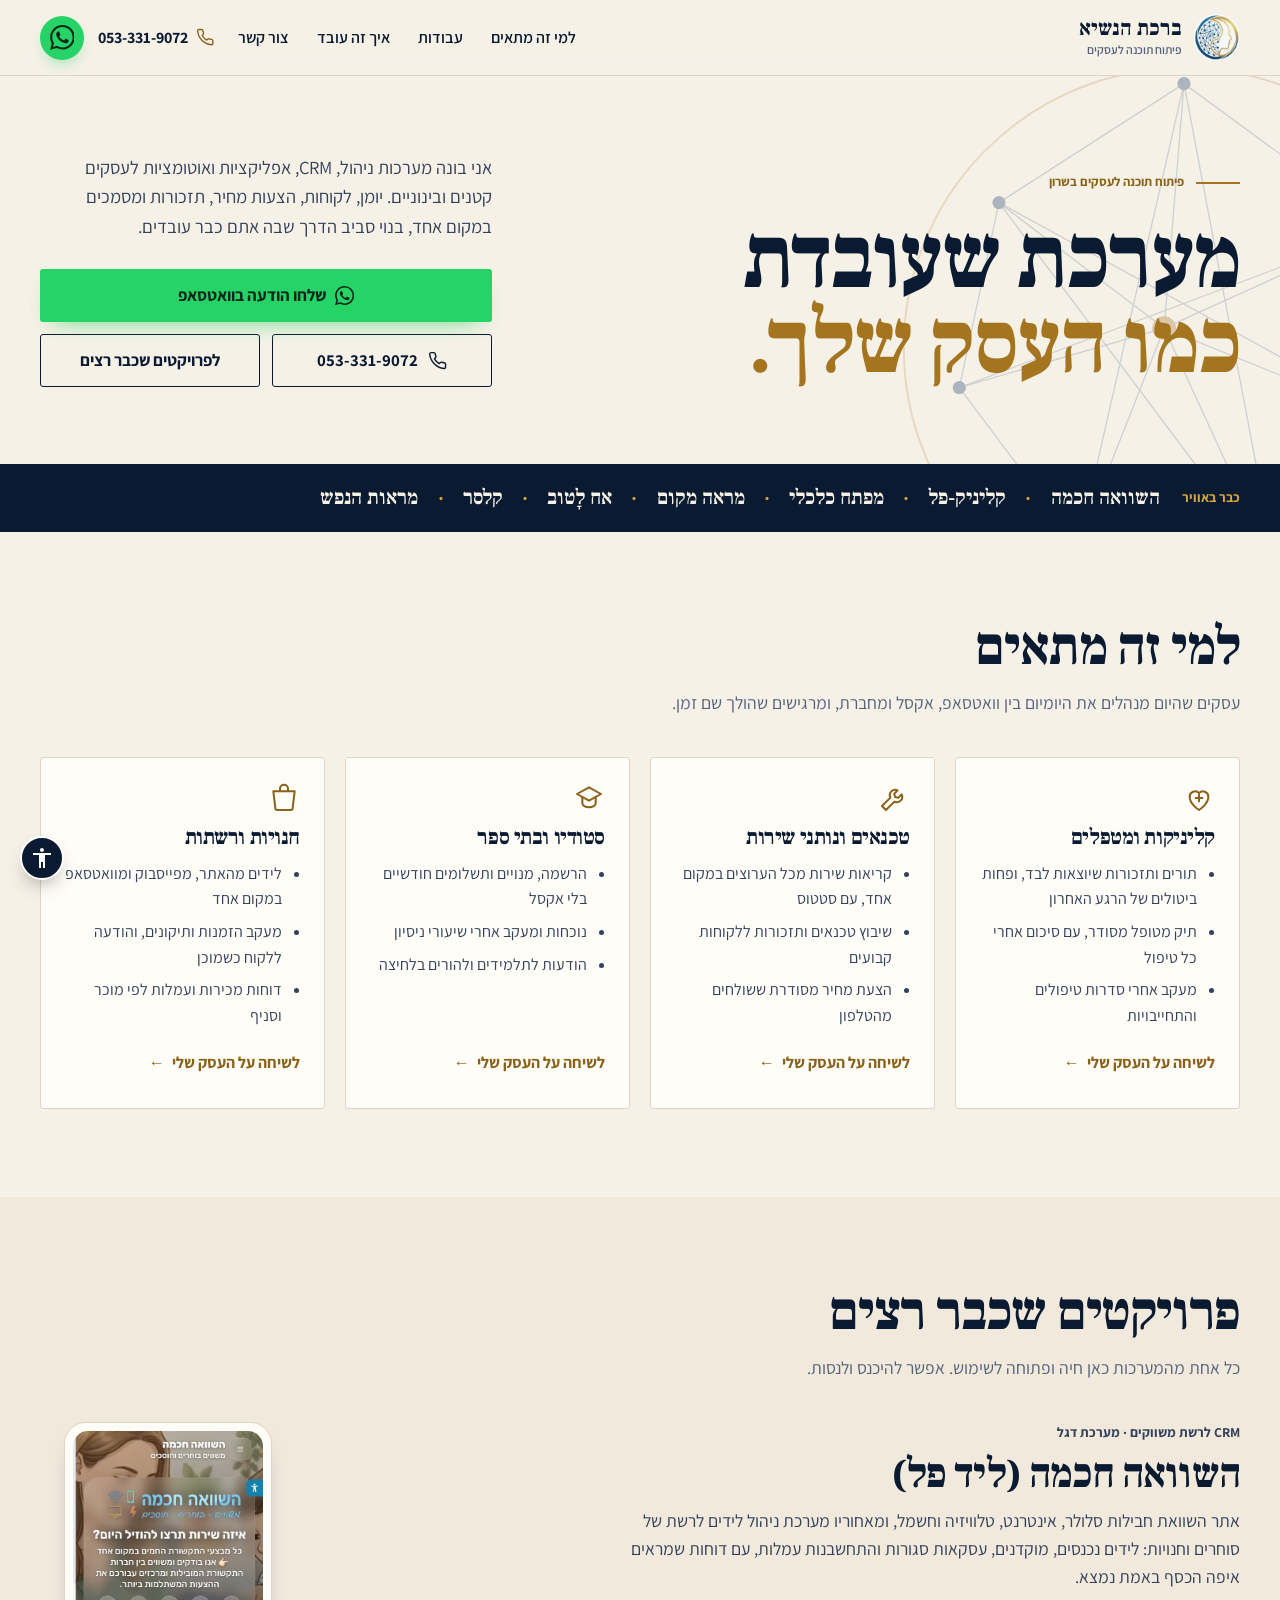
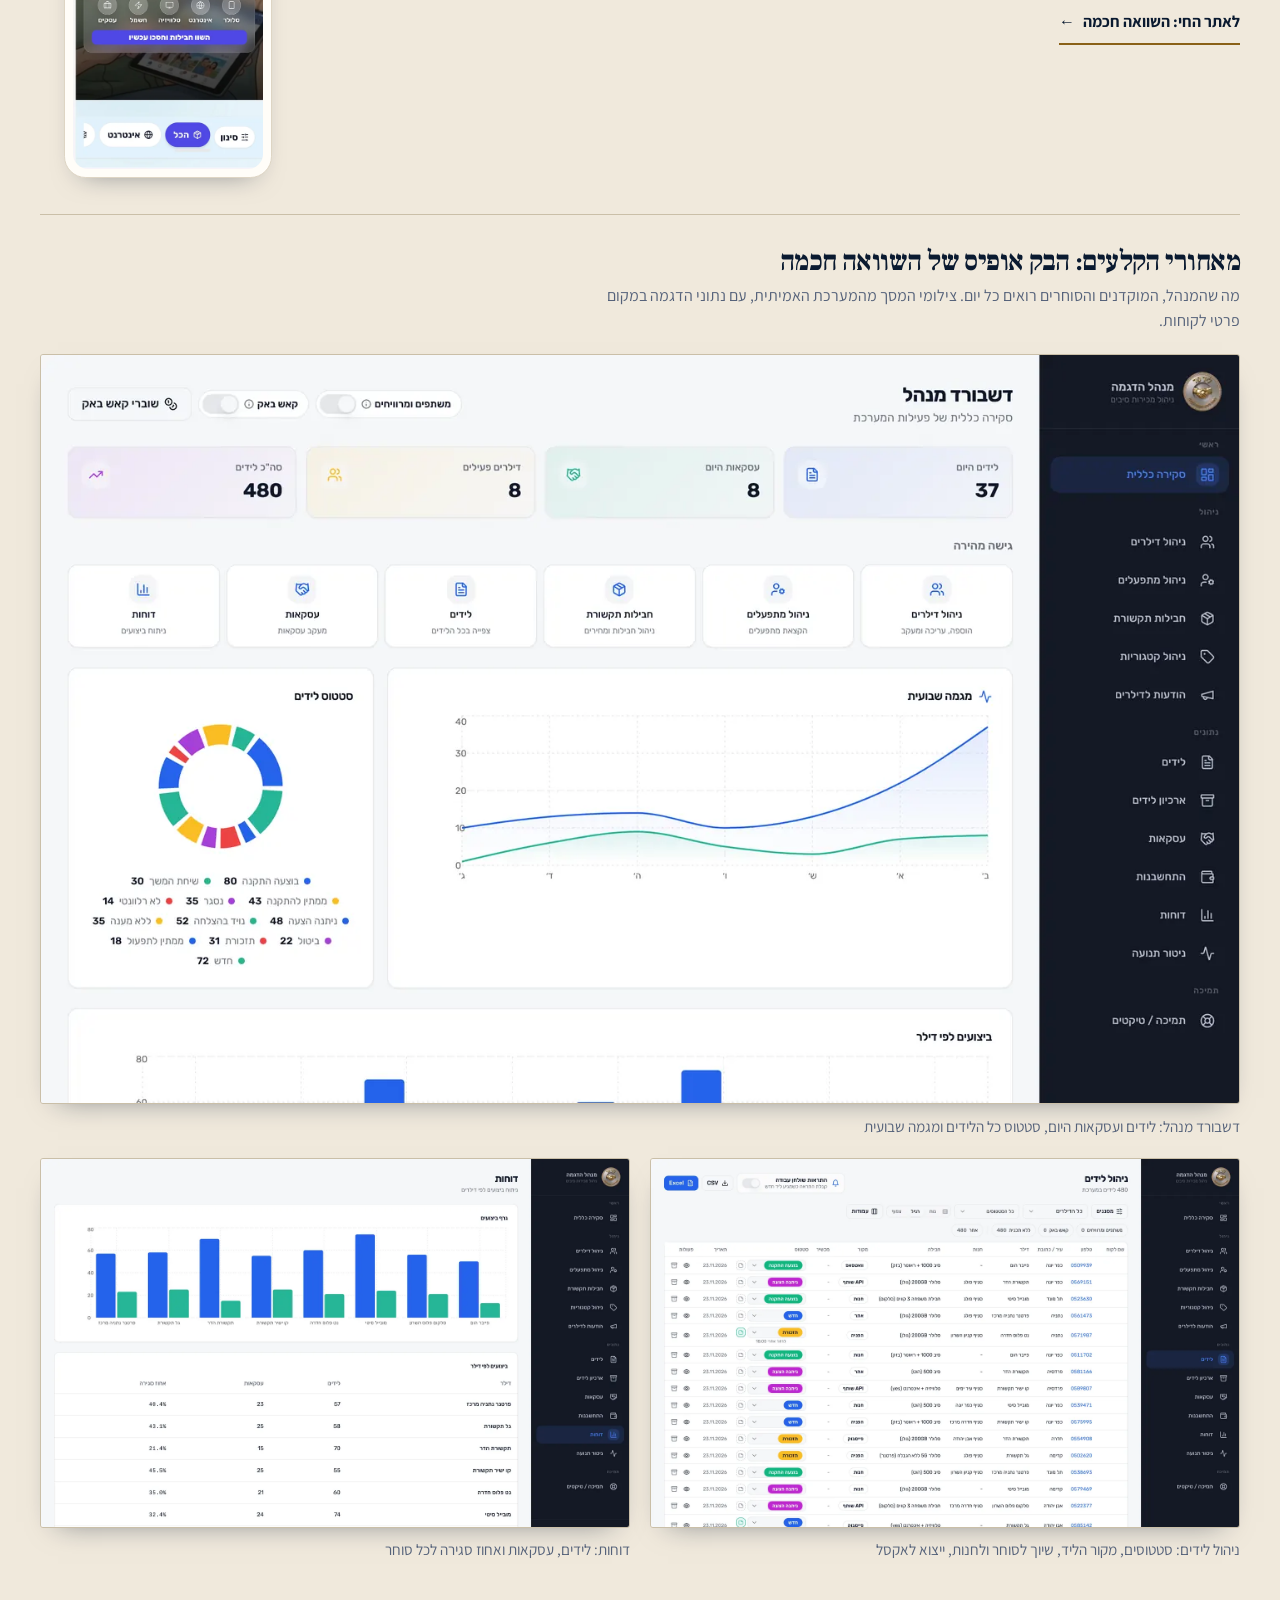
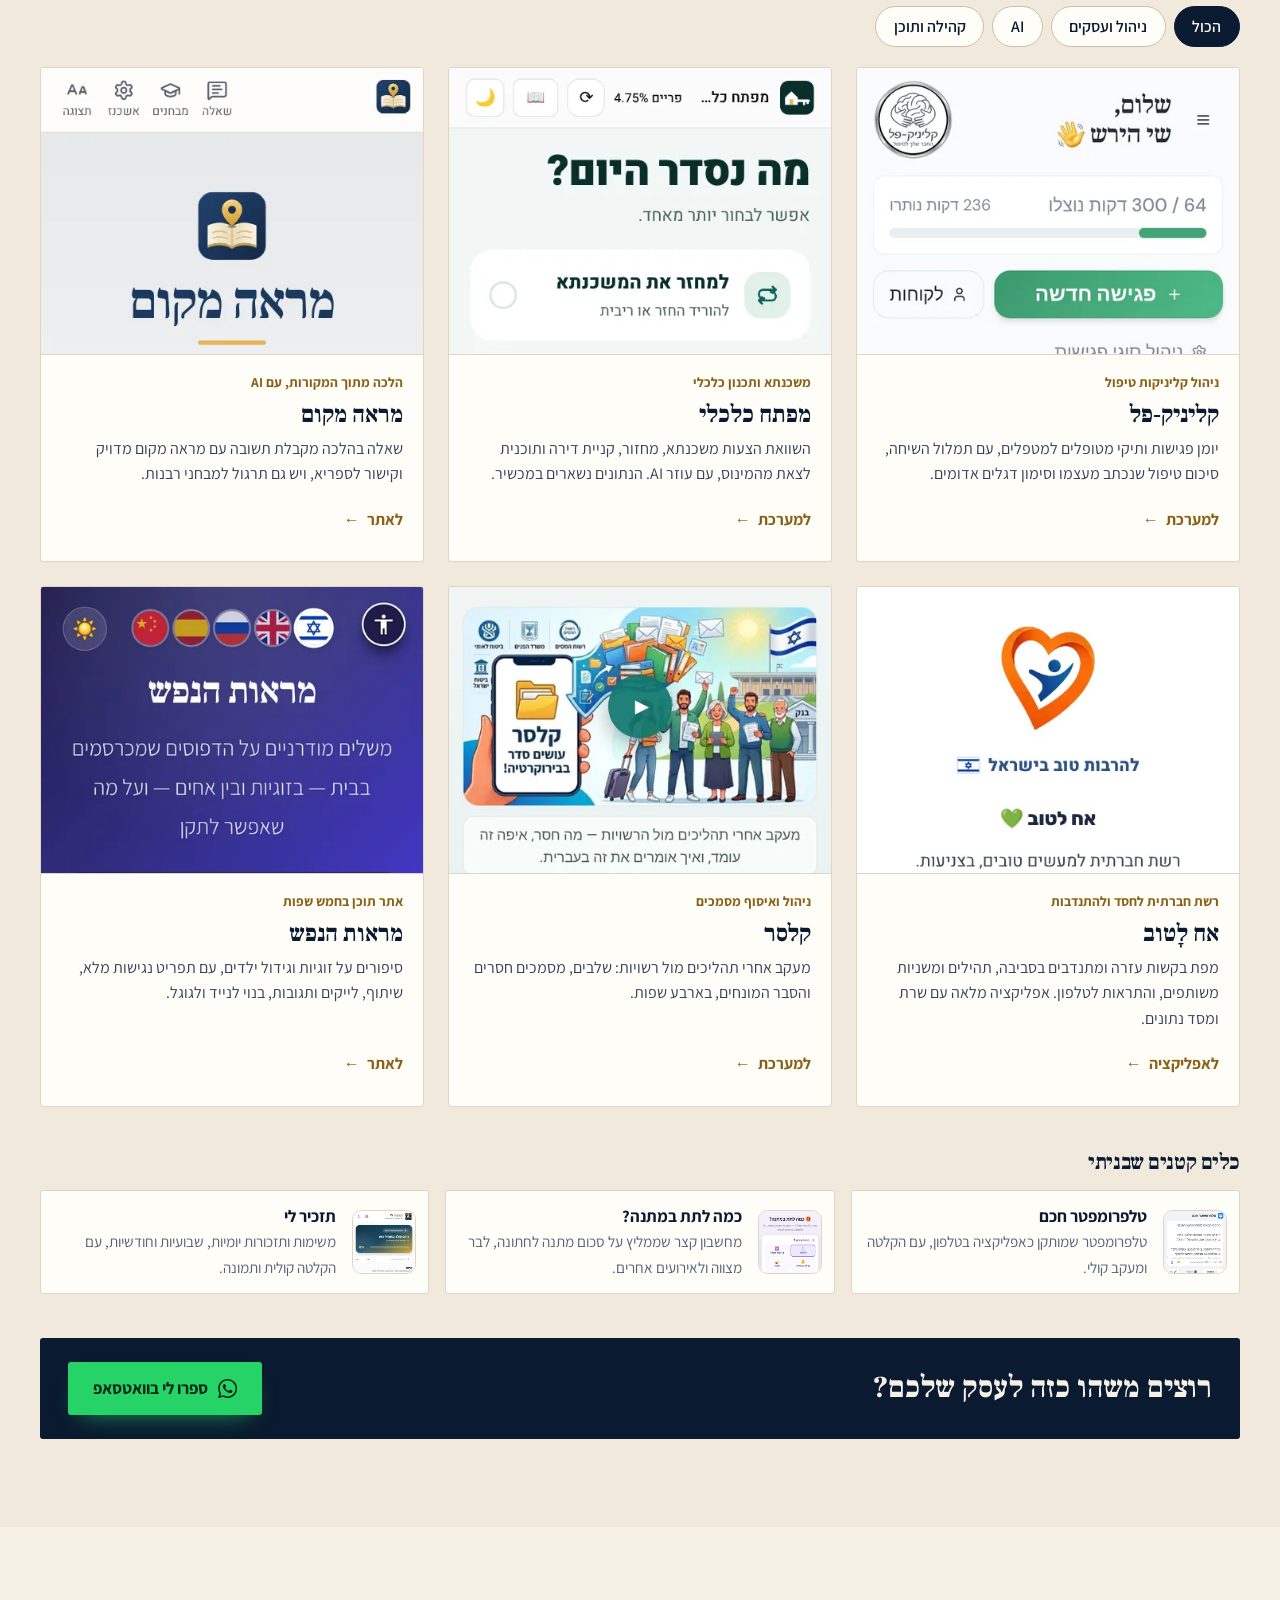
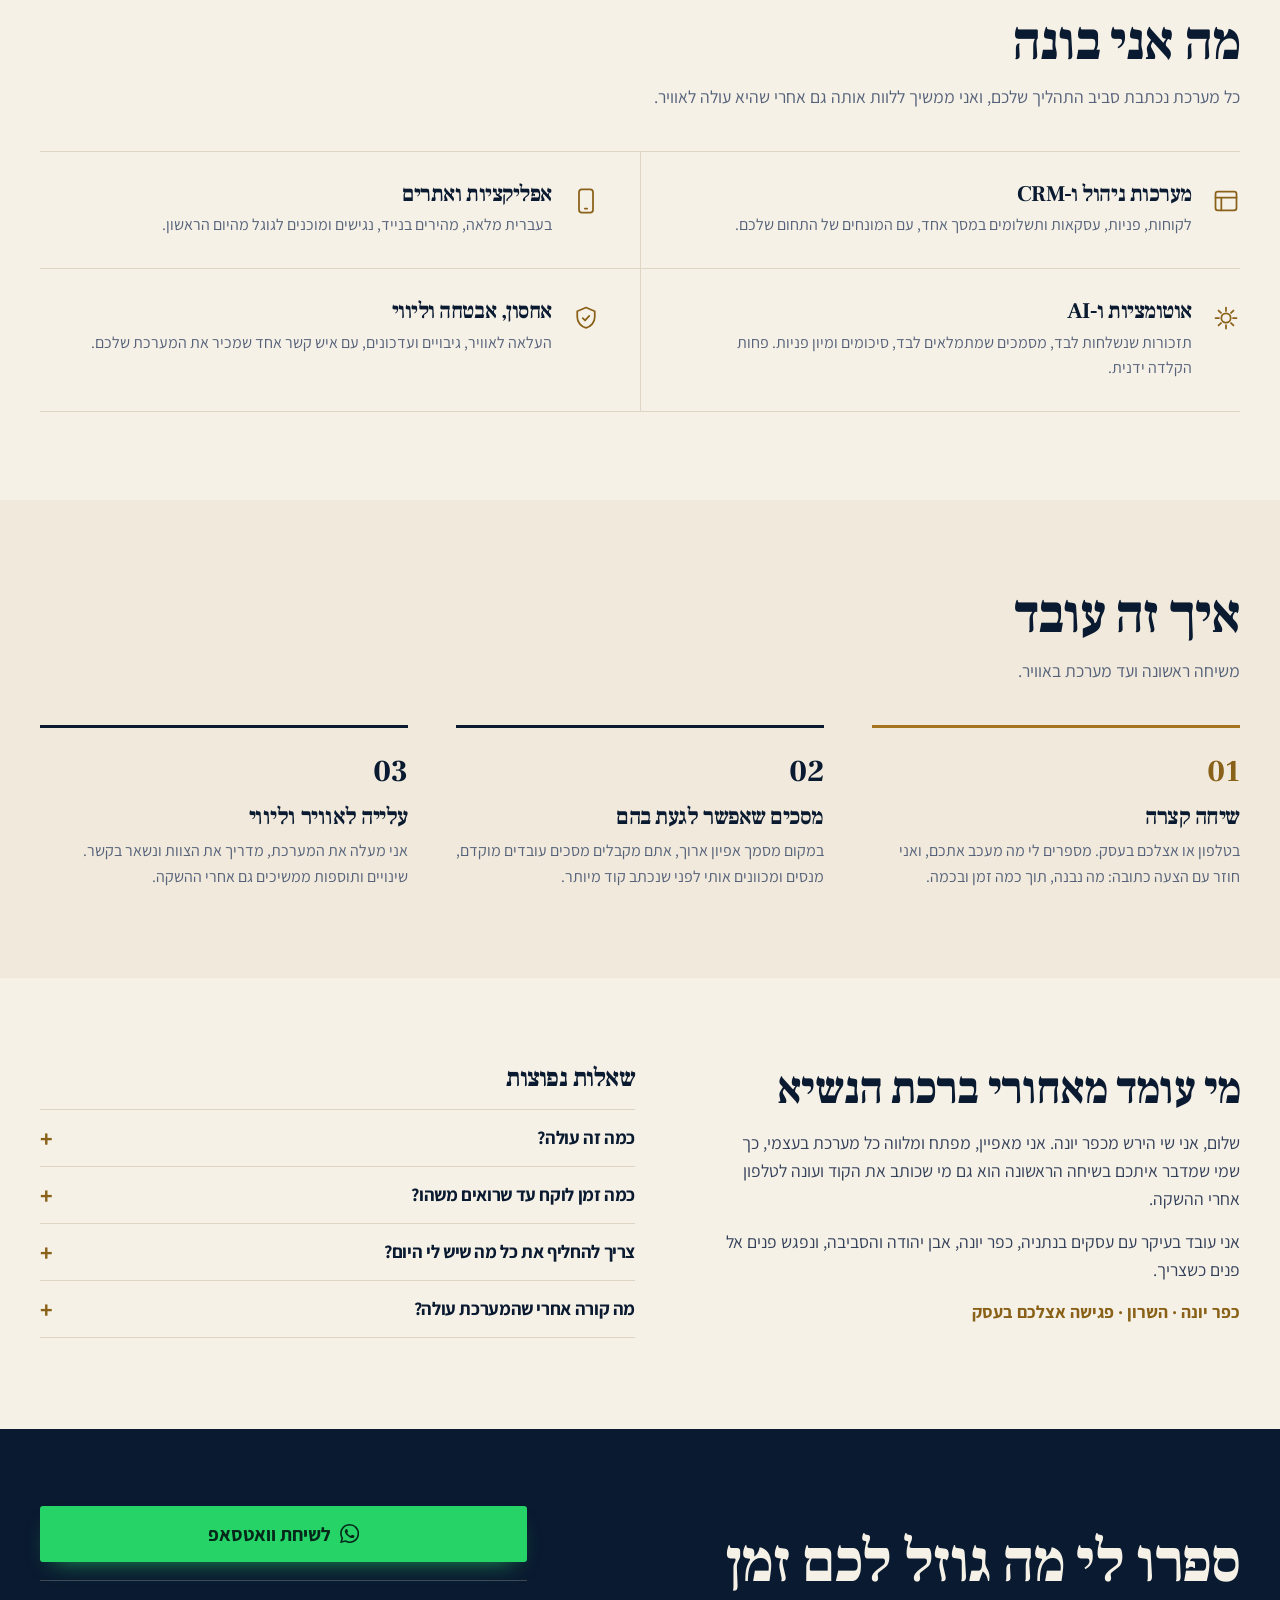
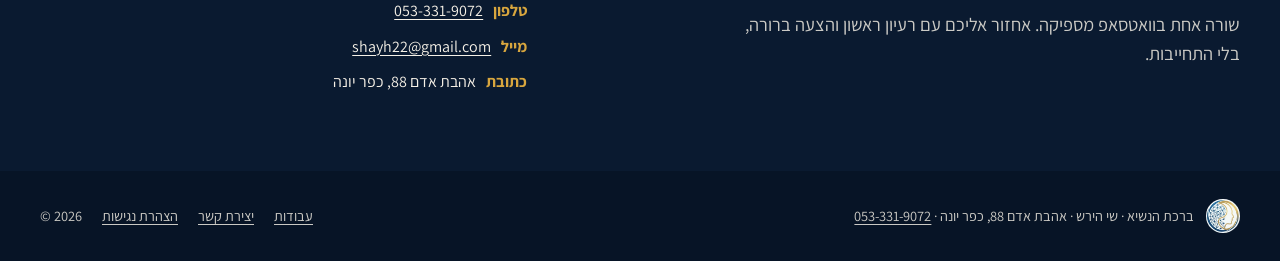
<file: index.html>
<!doctype html>
<html lang="he" dir="rtl">
<head>
    <meta charset="utf-8">
    <meta name="viewport" content="width=device-width, initial-scale=1">
    <title>ברכת הנשיא | פיתוח מערכות ניהול, CRM ואפליקציות לעסקים בשרון</title>
    <meta name="description" content="שי הירש מכפר יונה בונה מערכות ניהול, CRM, אפליקציות ואוטומציות AI לקליניקות, נותני שירות, סטודיו וחנויות בנתניה ובשרון. מערכות שכבר רצות, ושיחת היכרות בלי התחייבות.">
    <link rel="canonical" href="https://birkat-hanasi.co.il/">

    <meta property="og:type" content="website">
    <meta property="og:locale" content="he_IL">
    <meta property="og:site_name" content="ברכת הנשיא">
    <meta property="og:title" content="ברכת הנשיא | מערכות ניהול ואפליקציות לעסקים בשרון">
    <meta property="og:description" content="מערכות ניהול, CRM, אפליקציות ואוטומציות AI, בנויות סביב הדרך שבה העסק שלכם עובד. מכפר יונה, לעסקים בנתניה ובשרון.">
    <meta property="og:url" content="https://birkat-hanasi.co.il/">
    <!-- WhatsApp and friends will not render WebP previews, and skip images
         under a few hundred pixels: this is a 1200x630 PNG card. -->
    <meta property="og:image" content="https://birkat-hanasi.co.il/og-image.png">
    <meta property="og:image:secure_url" content="https://birkat-hanasi.co.il/og-image.png">
    <meta property="og:image:type" content="image/png">
    <meta property="og:image:width" content="1200">
    <meta property="og:image:height" content="630">
    <meta property="og:image:alt" content="ברכת הנשיא, בית תוכנה לעסקים">
    <meta name="twitter:card" content="summary_large_image">
    <meta name="twitter:title" content="ברכת הנשיא | מערכות ניהול ואפליקציות לעסקים בשרון">
    <meta name="twitter:description" content="מערכות ניהול, CRM, אפליקציות ואוטומציות AI לעסקים בנתניה ובשרון.">
    <meta name="twitter:image" content="https://birkat-hanasi.co.il/og-image.png">

    <link rel="icon" href="logo.webp" type="image/webp">
    <link rel="icon" href="logo.png" type="image/png" sizes="128x128">
    <link rel="apple-touch-icon" href="logo.webp">
    <meta name="theme-color" content="#0a1a30">

    <link rel="preconnect" href="https://fonts.googleapis.com">
    <link rel="preconnect" href="https://fonts.gstatic.com" crossorigin>
    <link href="https://fonts.googleapis.com/css2?family=Frank+Ruhl+Libre:wght@700;800&family=Assistant:wght@400;600;700&display=swap" rel="stylesheet">
    <link rel="stylesheet" href="styles.css?v=6">

    <script type="application/ld+json">
    {
      "@context": "https://schema.org",
      "@type": ["ProfessionalService", "LocalBusiness"],
      "@id": "https://birkat-hanasi.co.il/#business",
      "name": "ברכת הנשיא",
      "description": "פיתוח מערכות ניהול, CRM, אפליקציות ואוטומציות AI לעסקים קטנים ובינוניים",
      "url": "https://birkat-hanasi.co.il/",
      "logo": "https://birkat-hanasi.co.il/logo.png",
      "image": "https://birkat-hanasi.co.il/og-image.png",
      "telephone": "+972-53-331-9072",
      "email": "shayh22@gmail.com",
      "founder": { "@type": "Person", "name": "שי הירש" },
      "address": {
        "@type": "PostalAddress",
        "streetAddress": "אהבת אדם 88",
        "addressLocality": "כפר יונה",
        "addressCountry": "IL"
      },
      "areaServed": [
        { "@type": "City", "name": "נתניה" },
        { "@type": "City", "name": "כפר יונה" },
        { "@type": "City", "name": "אבן יהודה" },
        { "@type": "AdministrativeArea", "name": "השרון" }
      ],
      "inLanguage": "he"
    }
    </script>
    <script type="application/ld+json">
    {
      "@context": "https://schema.org",
      "@type": "FAQPage",
      "mainEntity": [
        { "@type": "Question", "name": "כמה זה עולה?", "acceptedAnswer": { "@type": "Answer", "text": "המחיר תלוי בהיקף. אחרי שיחה קצרה אני חוזר עם הצעה כתובה: מה נבנה, תוך כמה זמן ובכמה. אין הפתעות באמצע הדרך." } },
        { "@type": "Question", "name": "כמה זמן לוקח עד שרואים משהו?", "acceptedAnswer": { "@type": "Answer", "text": "מהר. במקום מסמך אפיון ארוך, אתם מקבלים מסכים עובדים בשלב מוקדם, מנסים אותם ואומרים מה לשנות." } },
        { "@type": "Question", "name": "צריך להחליף את כל מה שיש לי היום?", "acceptedAnswer": { "@type": "Answer", "text": "לא. אפשר להתחיל מתהליך אחד שמציק, למשל תזכורות או מעקב לידים, ולהרחיב משם." } },
        { "@type": "Question", "name": "מה קורה אחרי שהמערכת עולה?", "acceptedAnswer": { "@type": "Answer", "text": "אני ממשיך ללוות: מדריך את הצוות, מתקן, מעדכן ומוסיף. מי שבנה את המערכת הוא מי שעונה לטלפון." } }
      ]
    }
    </script>

    <script>
        /* Re-apply the reader's accessibility choices before first paint, so the
           page never flashes in the wrong size or contrast. */
        (function () {
            var root = document.documentElement;
            try {
                var a = JSON.parse(localStorage.getItem('birkat.a11y') || '{}');
                window.__a11yPrefs = a;
                window.__a11yState = { size: a.size || 100 };
                /* an explicit "animations are welcome here" has to survive
                   into the drawer's state, or the next save would drop it */
                if (a.motion === false) window.__a11yState.motion = false;
                if (a.size && a.size !== 100) root.style.fontSize = a.size + '%';
                var flags = { contrast: 'a11y-contrast', grayscale: 'a11y-grayscale',
                              underline: 'a11y-underline', readable: 'a11y-readable',
                              motion: 'a11y-no-motion' };
                for (var k in flags) {
                    if (a[k]) { root.classList.add(flags[k]); window.__a11yState[k] = true; }
                }
            } catch (e) { window.__a11yPrefs = {}; window.__a11yState = { size: 100 }; }
        })();
    </script>
    <script>
        /* Motion is opt-in and reversible: nothing is hidden unless we are
           sure it will be revealed again, and a timer undoes it if the
           reveal script never arrives. */
        (function () {
            var root = document.documentElement;
            if (root.classList.contains('a11y-no-motion')) return;
            /* The device's request to reduce motion is honoured unless the
               reader has deliberately switched animations back on here. */
            var allowed = (window.__a11yPrefs || {}).motion === false;
            if (!allowed) {
                try {
                    if (window.matchMedia('(prefers-reduced-motion: reduce)').matches) return;
                } catch (e) { return; }
            } else {
                root.classList.add('motion-forced');
            }
            root.classList.add('motion-ready');
            window.__motionFallback = setTimeout(function () {
                root.classList.remove('motion-ready');
            }, 3000);
        })();
    </script>
</head>
<body>
<script src="intro.js?v=5"></script>

<a class="skip-link" href="#main">דילוג לתוכן המרכזי</a>

<header class="site-header">
    <div class="wrap">
        <a class="brand" href="#top" id="top">
            <img src="logo.webp" alt="הלוגו של ברכת הנשיא" width="46" height="46">
            <span>
                <span class="brand-name">ברכת הנשיא</span>
                <span class="brand-tag">פיתוח תוכנה לעסקים</span>
            </span>
        </a>
        <div class="header-actions">
            <a class="header-phone" href="tel:+972533319072" aria-label="התקשרו: 053-331-9072"><svg viewBox="0 0 24 24" fill="none" stroke="currentColor" stroke-width="1.8" stroke-linecap="round" stroke-linejoin="round" aria-hidden="true" focusable="false"><path d="M22 16.9v3a2 2 0 0 1-2.2 2 19.8 19.8 0 0 1-8.6-3.1 19.5 19.5 0 0 1-6-6A19.8 19.8 0 0 1 2.1 4.2 2 2 0 0 1 4.1 2h3a2 2 0 0 1 2 1.7c.1.9.4 1.8.7 2.7a2 2 0 0 1-.5 2.1L8.1 9.8a16 16 0 0 0 6 6l1.3-1.3a2 2 0 0 1 2.1-.4c.9.3 1.8.6 2.7.7a2 2 0 0 1 1.8 2z"></path></svg><span>053-331-9072</span></a>
            <a class="wa-icon header-cta" href="https://wa.me/972533319072?text=%D7%94%D7%99%D7%99%2C%20%D7%94%D7%92%D7%A2%D7%AA%D7%99%20%D7%93%D7%A8%D7%9A%20%D7%94%D7%90%D7%AA%D7%A8%20%D7%A9%D7%9C%20%D7%91%D7%A8%D7%9B%D7%AA%20%D7%94%D7%A0%D7%A9%D7%99%D7%90.%20%D7%A8%D7%A6%D7%99%D7%AA%D7%99%20%D7%9C%D7%A9%D7%9E%D7%95%D7%A2%20%D7%A2%D7%9C%20%D7%A4%D7%99%D7%AA%D7%95%D7%97%20%D7%9E%D7%A2%D7%A8%D7%9B%D7%AA%20%D7%9C%D7%A2%D7%A1%D7%A7%20%D7%A9%D7%9C%D7%99."
               target="_blank" rel="noopener"
               aria-label="פתיחת שיחת וואטסאפ עם ברכת הנשיא" title="וואטסאפ">
                <svg viewBox="0 0 24 24" fill="currentColor" aria-hidden="true" focusable="false"><path d="M17.472 14.382c-.297-.149-1.758-.867-2.03-.967-.273-.099-.471-.148-.67.15-.197.297-.767.966-.94 1.164-.173.199-.347.223-.644.075-.297-.15-1.255-.463-2.39-1.475-.883-.788-1.48-1.761-1.653-2.059-.173-.297-.018-.458.13-.606.134-.133.298-.347.446-.52.149-.174.198-.298.298-.497.099-.198.05-.371-.025-.52-.075-.149-.669-1.612-.916-2.207-.242-.579-.487-.5-.669-.51a12.8 12.8 0 0 0-.57-.01c-.198 0-.52.074-.792.372-.272.297-1.04 1.016-1.04 2.479 0 1.462 1.065 2.875 1.213 3.074.149.198 2.096 3.2 5.077 4.487.709.306 1.262.489 1.694.625.712.227 1.36.195 1.871.118.571-.085 1.758-.719 2.006-1.413.248-.694.248-1.289.173-1.413-.074-.124-.272-.198-.57-.347m-5.421 7.403h-.004a9.87 9.87 0 0 1-5.031-1.378l-.361-.214-3.741.982.998-3.648-.235-.374a9.86 9.86 0 0 1-1.51-5.26c.001-5.45 4.436-9.884 9.888-9.884 2.64 0 5.122 1.03 6.988 2.898a9.825 9.825 0 0 1 2.893 6.994c-.003 5.45-4.437 9.884-9.885 9.884m8.413-18.297A11.815 11.815 0 0 0 12.05 0C5.495 0 .16 5.335.157 11.892c0 2.096.547 4.142 1.588 5.945L.057 24l6.305-1.654a11.882 11.882 0 0 0 5.683 1.448h.005c6.554 0 11.89-5.335 11.893-11.893a11.821 11.821 0 0 0-3.48-8.413Z"></path></svg>
            </a>
        </div>
        <nav class="site-nav" aria-label="ניווט ראשי">
            <a class="nav-link" href="#who">למי זה מתאים</a>
            <a class="nav-link" href="#work">עבודות</a>
            <a class="nav-link" href="#how">איך זה עובד</a>
            <a class="nav-link" href="#contact">צור קשר</a>
        </nav>
    </div>
</header>

<main id="main">

    <section class="hero" aria-labelledby="hero-title">
        <svg class="hero-mesh" viewBox="0 0 460 460" aria-hidden="true" focusable="false">
            <g fill="none" stroke="var(--mesh)" stroke-width="1" opacity="0.55">
                <path d="M230 30 L90 120 L60 260 L150 380 L300 400 L400 290 L380 140 Z"></path>
                <path d="M230 30 L150 380 M90 120 L400 290 M60 260 L380 140 M300 400 L230 30 M90 120 L300 400 M400 290 L150 380"></path>
                <path d="M230 30 L215 215 M90 120 L215 215 M60 260 L215 215 M150 380 L215 215 M300 400 L215 215 M400 290 L215 215 M380 140 L215 215"></path>
            </g>
            <g fill="var(--mesh)">
                <circle cx="230" cy="30" r="5"></circle><circle cx="90" cy="120" r="5"></circle>
                <circle cx="60" cy="260" r="5"></circle><circle cx="150" cy="380" r="5"></circle>
                <circle cx="300" cy="400" r="5"></circle><circle cx="400" cy="290" r="5"></circle>
                <circle cx="380" cy="140" r="5"></circle>
            </g>
            <circle cx="215" cy="215" r="9" fill="var(--accent-display)"></circle>
            <circle cx="230" cy="230" r="212" fill="none" stroke="var(--accent-display)" stroke-width="1.5" opacity="0.6"></circle>
        </svg>

        <div class="wrap hero-grid">
            <div>
                <p class="eyebrow">פיתוח תוכנה לעסקים בשרון</p>
                <h1 id="hero-title">מערכת שעובדת<span class="flash">כמו העסק שלך.</span></h1>
            </div>
            <div class="hero-aside">
                <p>אני בונה מערכות ניהול, CRM, אפליקציות ואוטומציות לעסקים קטנים ובינוניים. יומן, לקוחות, הצעות מחיר, תזכורות ומסמכים במקום אחד, בנוי סביב הדרך שבה אתם כבר עובדים.</p>
                <div class="hero-actions">
                    <a class="btn btn-whatsapp btn-pulse" href="https://wa.me/972533319072?text=%D7%94%D7%99%D7%99%2C%20%D7%94%D7%92%D7%A2%D7%AA%D7%99%20%D7%93%D7%A8%D7%9A%20%D7%94%D7%90%D7%AA%D7%A8%20%D7%A9%D7%9C%20%D7%91%D7%A8%D7%9B%D7%AA%20%D7%94%D7%A0%D7%A9%D7%99%D7%90.%20%D7%A8%D7%A6%D7%99%D7%AA%D7%99%20%D7%9C%D7%A9%D7%9E%D7%95%D7%A2%20%D7%A2%D7%9C%20%D7%A4%D7%99%D7%AA%D7%95%D7%97%20%D7%9E%D7%A2%D7%A8%D7%9B%D7%AA%20%D7%9C%D7%A2%D7%A1%D7%A7%20%D7%A9%D7%9C%D7%99." target="_blank" rel="noopener">
                        <svg viewBox="0 0 24 24" fill="currentColor" aria-hidden="true" focusable="false"><path d="M17.472 14.382c-.297-.149-1.758-.867-2.03-.967-.273-.099-.471-.148-.67.15-.197.297-.767.966-.94 1.164-.173.199-.347.223-.644.075-.297-.15-1.255-.463-2.39-1.475-.883-.788-1.48-1.761-1.653-2.059-.173-.297-.018-.458.13-.606.134-.133.298-.347.446-.52.149-.174.198-.298.298-.497.099-.198.05-.371-.025-.52-.075-.149-.669-1.612-.916-2.207-.242-.579-.487-.5-.669-.51a12.8 12.8 0 0 0-.57-.01c-.198 0-.52.074-.792.372-.272.297-1.04 1.016-1.04 2.479 0 1.462 1.065 2.875 1.213 3.074.149.198 2.096 3.2 5.077 4.487.709.306 1.262.489 1.694.625.712.227 1.36.195 1.871.118.571-.085 1.758-.719 2.006-1.413.248-.694.248-1.289.173-1.413-.074-.124-.272-.198-.57-.347m-5.421 7.403h-.004a9.87 9.87 0 0 1-5.031-1.378l-.361-.214-3.741.982.998-3.648-.235-.374a9.86 9.86 0 0 1-1.51-5.26c.001-5.45 4.436-9.884 9.888-9.884 2.64 0 5.122 1.03 6.988 2.898a9.825 9.825 0 0 1 2.893 6.994c-.003 5.45-4.437 9.884-9.885 9.884m8.413-18.297A11.815 11.815 0 0 0 12.05 0C5.495 0 .16 5.335.157 11.892c0 2.096.547 4.142 1.588 5.945L.057 24l6.305-1.654a11.882 11.882 0 0 0 5.683 1.448h.005c6.554 0 11.89-5.335 11.893-11.893a11.821 11.821 0 0 0-3.48-8.413Z"></path></svg>
                        <span>שלחו הודעה בוואטסאפ</span>
                    </a>
                    <div class="hero-actions-row">
                        <a class="btn btn-ghost" href="tel:+972533319072"><svg viewBox="0 0 24 24" fill="none" stroke="currentColor" stroke-width="1.8" stroke-linecap="round" stroke-linejoin="round" aria-hidden="true" focusable="false"><path d="M22 16.9v3a2 2 0 0 1-2.2 2 19.8 19.8 0 0 1-8.6-3.1 19.5 19.5 0 0 1-6-6A19.8 19.8 0 0 1 2.1 4.2 2 2 0 0 1 4.1 2h3a2 2 0 0 1 2 1.7c.1.9.4 1.8.7 2.7a2 2 0 0 1-.5 2.1L8.1 9.8a16 16 0 0 0 6 6l1.3-1.3a2 2 0 0 1 2.1-.4c.9.3 1.8.6 2.7.7a2 2 0 0 1 1.8 2z"></path></svg><span>053-331-9072</span></a>
                        <a class="btn btn-ghost" href="#work">לפרויקטים שכבר רצים</a>
                    </div>
                </div>
            </div>
        </div>
    </section>

    <section class="strip" aria-label="מערכות שכבר באוויר">
        <div class="wrap">
            <p class="strip-label">כבר באוויר</p>
            <ul>
                <li>השוואה חכמה</li>
                <li>קליניק‑פל</li>
                <li>מפתח כלכלי</li>
                <li>מראה מקום</li>
                <li>אח לָטוב</li>
                <li>קלסר</li>
                <li>מראות הנפש</li>
            </ul>
        </div>
    </section>

    <section class="section" id="who" aria-labelledby="who-title">
        <div class="wrap">
            <div class="section-head">
                <h2 id="who-title">למי זה מתאים</h2>
                <p>עסקים שהיום מנהלים את היומיום בין וואטסאפ, אקסל ומחברת, ומרגישים שהולך שם זמן.</p>
            </div>
            <div class="who-grid">
                <article class="who-card" id="clinics">
                    <svg viewBox="0 0 24 24" fill="none" stroke="currentColor" stroke-width="1.5" stroke-linecap="round" stroke-linejoin="round" aria-hidden="true" focusable="false"><path d="M12 21s-7-4.4-7-10a4 4 0 0 1 7-2.6A4 4 0 0 1 19 11c0 5.6-7 10-7 10z"></path><path d="M9.5 12h5M12 9.5v5"></path></svg>
                    <h3>קליניקות ומטפלים</h3>
                    <ul><li>תורים ותזכורות שיוצאות לבד, ופחות ביטולים של הרגע האחרון</li><li>תיק מטופל מסודר, עם סיכום אחרי כל טיפול</li><li>מעקב אחרי סדרות טיפולים והתחייבויות</li></ul>
                    <a class="who-link" href="https://wa.me/972533319072?text=%D7%94%D7%99%D7%99%2C%20%D7%99%D7%A9%20%D7%9C%D7%99%20%D7%A7%D7%9C%D7%99%D7%A0%D7%99%D7%A7%D7%94%20%D7%95%D7%A8%D7%A6%D7%99%D7%AA%D7%99%20%D7%9C%D7%A9%D7%9E%D7%95%D7%A2%20%D7%A2%D7%9C%20%D7%9E%D7%A2%D7%A8%D7%9B%D7%AA%20%D7%9C%D7%A2%D7%A1%D7%A7." target="_blank" rel="noopener">לשיחה על העסק שלי<span class="arrow" aria-hidden="true">←</span></a>
                </article>
                <article class="who-card" id="field">
                    <svg viewBox="0 0 24 24" fill="none" stroke="currentColor" stroke-width="1.5" stroke-linecap="round" stroke-linejoin="round" aria-hidden="true" focusable="false"><path d="M14.7 6.3a4 4 0 0 0-5.4 5.4L3 18l3 3 6.3-6.3a4 4 0 0 0 5.4-5.4l-2.5 2.5-2.4-.6-.6-2.4z"></path></svg>
                    <h3>טכנאים ונותני שירות</h3>
                    <ul><li>קריאות שירות מכל הערוצים במקום אחד, עם סטטוס</li><li>שיבוץ טכנאים ותזכורות ללקוחות קבועים</li><li>הצעת מחיר מסודרת ששולחים מהטלפון</li></ul>
                    <a class="who-link" href="https://wa.me/972533319072?text=%D7%94%D7%99%D7%99%2C%20%D7%90%D7%A0%D7%99%20%D7%A0%D7%95%D7%AA%D7%9F%20%D7%A9%D7%99%D7%A8%D7%95%D7%AA%20%D7%91%D7%A9%D7%98%D7%97%20%D7%95%D7%A8%D7%A6%D7%99%D7%AA%D7%99%20%D7%9C%D7%A9%D7%9E%D7%95%D7%A2%20%D7%A2%D7%9C%20%D7%9E%D7%A2%D7%A8%D7%9B%D7%AA%20%D7%9C%D7%A2%D7%A1%D7%A7." target="_blank" rel="noopener">לשיחה על העסק שלי<span class="arrow" aria-hidden="true">←</span></a>
                </article>
                <article class="who-card" id="studios">
                    <svg viewBox="0 0 24 24" fill="none" stroke="currentColor" stroke-width="1.5" stroke-linecap="round" stroke-linejoin="round" aria-hidden="true" focusable="false"><path d="M3 9l9-5 9 5-9 5z"></path><path d="M7 11.2V16c0 1.5 2.2 3 5 3s5-1.5 5-3v-4.8"></path></svg>
                    <h3>סטודיו ובתי ספר</h3>
                    <ul><li>הרשמה, מנויים ותשלומים חודשיים בלי אקסל</li><li>נוכחות ומעקב אחרי שיעורי ניסיון</li><li>הודעות לתלמידים ולהורים בלחיצה</li></ul>
                    <a class="who-link" href="https://wa.me/972533319072?text=%D7%94%D7%99%D7%99%2C%20%D7%99%D7%A9%20%D7%9C%D7%99%20%D7%A1%D7%98%D7%95%D7%93%D7%99%D7%95%20/%20%D7%91%D7%99%D7%AA%20%D7%A1%D7%A4%D7%A8%20%D7%95%D7%A8%D7%A6%D7%99%D7%AA%D7%99%20%D7%9C%D7%A9%D7%9E%D7%95%D7%A2%20%D7%A2%D7%9C%20%D7%9E%D7%A2%D7%A8%D7%9B%D7%AA%20%D7%9C%D7%A2%D7%A1%D7%A7." target="_blank" rel="noopener">לשיחה על העסק שלי<span class="arrow" aria-hidden="true">←</span></a>
                </article>
                <article class="who-card" id="shops">
                    <svg viewBox="0 0 24 24" fill="none" stroke="currentColor" stroke-width="1.5" stroke-linecap="round" stroke-linejoin="round" aria-hidden="true" focusable="false"><path d="M4 7h16l-1.5 12.5a1.5 1.5 0 0 1-1.5 1.5H7a1.5 1.5 0 0 1-1.5-1.5z"></path><path d="M9 7V5a3 3 0 0 1 6 0v2"></path></svg>
                    <h3>חנויות ורשתות</h3>
                    <ul><li>לידים מהאתר, מפייסבוק ומוואטסאפ במקום אחד</li><li>מעקב הזמנות ותיקונים, והודעה ללקוח כשמוכן</li><li>דוחות מכירות ועמלות לפי מוכר וסניף</li></ul>
                    <a class="who-link" href="https://wa.me/972533319072?text=%D7%94%D7%99%D7%99%2C%20%D7%99%D7%A9%20%D7%9C%D7%99%20%D7%97%D7%A0%D7%95%D7%AA%20%D7%95%D7%A8%D7%A6%D7%99%D7%AA%D7%99%20%D7%9C%D7%A9%D7%9E%D7%95%D7%A2%20%D7%A2%D7%9C%20%D7%9E%D7%A2%D7%A8%D7%9B%D7%AA%20%D7%9C%D7%A2%D7%A1%D7%A7." target="_blank" rel="noopener">לשיחה על העסק שלי<span class="arrow" aria-hidden="true">←</span></a>
                </article>
            </div>
        </div>
    </section>

    <section class="section section-soft" id="work" aria-labelledby="work-title">
        <div class="wrap">
            <div class="section-head">
                <h2 id="work-title">פרויקטים שכבר רצים</h2>
                <p>כל אחת מהמערכות כאן חיה ופתוחה לשימוש. אפשר להיכנס ולנסות.</p>
            </div>

            <article class="project project--featured">
                <div class="project-body">
                    <p class="project-kind">CRM לרשת משווקים · מערכת דגל</p>
                    <h3>השוואה חכמה (ליד פל)</h3>
                    <p>אתר השוואת חבילות סלולר, אינטרנט, טלוויזיה וחשמל, ומאחוריו מערכת ניהול לידים לרשת של סוחרים וחנויות: לידים נכנסים, מוקדנים, עסקאות סגורות והתחשבנות עמלות, עם דוחות שמראים איפה הכסף באמת נמצא.</p>
                    <a class="project-link" href="https://www.smart-compare.co.il" target="_blank" rel="noopener">
                        <span>לאתר החי: השוואה חכמה</span><span class="arrow" aria-hidden="true">←</span>
                    </a>
                </div>
                <figure class="project-art">
                    <img src="shots/lead-pal.webp" alt="צילום מסך מהשוואה חכמה: מסך פתיחה עם בחירת תחום, סלולר, אינטרנט, טלוויזיה, חשמל ועסקים." width="480" height="853" loading="lazy" decoding="async">
                </figure>
            </article>

            <div class="backoffice" aria-labelledby="bo-title">
                <div class="backoffice-head">
                    <h3 id="bo-title">מאחורי הקלעים: הבק אופיס של השוואה חכמה</h3>
                    <p>מה שהמנהל, המוקדנים והסוחרים רואים כל יום. צילומי המסך מהמערכת האמיתית, עם נתוני הדגמה במקום פרטי לקוחות.</p>
                </div>
                <div class="backoffice-grid">
                    <figure class="bo-shot bo-shot--main">
                        <img src="shots/leadpal-dashboard.webp" alt="דשבורד המנהל בהשוואה חכמה: לידים היום, עסקאות היום, דילרים פעילים, סה&quot;כ לידים, התפלגות סטטוסים ומגמה שבועית של לידים ועסקאות." width="1440" height="900" loading="lazy" decoding="async">
                        <figcaption>דשבורד מנהל: לידים ועסקאות היום, סטטוס כל הלידים ומגמה שבועית</figcaption>
                    </figure>
                    <figure class="bo-shot">
                        <img src="shots/leadpal-leads.webp" alt="מסך ניהול הלידים: טבלה עם עיר, דילר, חנות, חבילה, מקור הליד וסטטוס צבעוני, עם סינון וייצוא לאקסל." width="1440" height="900" loading="lazy" decoding="async">
                        <figcaption>ניהול לידים: סטטוסים, מקור הליד, שיוך לסוחר ולחנות, ייצוא לאקסל</figcaption>
                    </figure>
                    <figure class="bo-shot">
                        <img src="shots/leadpal-reports.webp" alt="מסך הדוחות: גרף לידים ועסקאות לכל דילר וטבלת אחוז סגירה." width="1440" height="900" loading="lazy" decoding="async">
                        <figcaption>דוחות: לידים, עסקאות ואחוז סגירה לכל סוחר</figcaption>
                    </figure>
                </div>
            </div>

            <div class="work-filters" role="group" aria-label="סינון פרויקטים לפי תחום" hidden>
                <button type="button" class="filter" data-f="all" aria-pressed="true">הכול</button>
                <button type="button" class="filter" data-f="biz" aria-pressed="false">ניהול ועסקים</button>
                <button type="button" class="filter" data-f="ai" aria-pressed="false">AI</button>
                <button type="button" class="filter" data-f="community" aria-pressed="false">קהילה ותוכן</button>
            </div>
            <ul class="work-grid" id="workGrid">
                <li class="card" data-cat="biz">
                    <a class="card-link" href="https://clinicpal.lovable.app" target="_blank" rel="noopener">
                        <span class="card-shot"><img src="shots/clinic-pal.webp" alt="צילום מסך מקליניק-פל: מסך הבית של המטפל, עם מכסת דקות, כפתור פגישה חדשה ורשימת פגישות אחרונות." width="480" height="869" loading="lazy" decoding="async"></span>
                        <span class="card-body">
                            <span class="card-kind">ניהול קליניקות טיפול</span>
                            <span class="card-title">קליניק‑פל</span>
                            <span class="card-desc">יומן פגישות ותיקי מטופלים למטפלים, עם תמלול השיחה, סיכום טיפול שנכתב מעצמו וסימון דגלים אדומים.</span>
                            <span class="card-cta">למערכת<span class="arrow" aria-hidden="true">←</span></span>
                        </span>
                    </a>
                </li>
                <li class="card" data-cat="ai">
                    <a class="card-link" href="https://mashkanta.birkat-hanasi.com" target="_blank" rel="noopener">
                        <span class="card-shot"><img src="shots/mashkanta.webp" alt="צילום מסך ממפתח כלכלי: מסך הפתיחה עם שלוש מטרות, מחזור משכנתא, קניית דירה ויציאה מהמינוס." width="480" height="853" loading="lazy" decoding="async"></span>
                        <span class="card-body">
                            <span class="card-kind">משכנתא ותכנון כלכלי</span>
                            <span class="card-title">מפתח כלכלי</span>
                            <span class="card-desc">השוואת הצעות משכנתא, מחזור, קניית דירה ותוכנית לצאת מהמינוס, עם עוזר AI. הנתונים נשארים במכשיר.</span>
                            <span class="card-cta">למערכת<span class="arrow" aria-hidden="true">←</span></span>
                        </span>
                    </a>
                </li>
                <li class="card" data-cat="ai">
                    <a class="card-link" href="https://makom.birkat-hanasi.com" target="_blank" rel="noopener">
                        <span class="card-shot"><img src="shots/makom.webp" alt="צילום מסך ממראה מקום: הלוגו, הכותרת הלכה מתוך המקורות וכפתור לשאול שאלה הלכתית." width="480" height="853" loading="lazy" decoding="async"></span>
                        <span class="card-body">
                            <span class="card-kind">הלכה מתוך המקורות, עם AI</span>
                            <span class="card-title">מראה מקום</span>
                            <span class="card-desc">שאלה בהלכה מקבלת תשובה עם מראה מקום מדויק וקישור לספריא, ויש גם תרגול למבחני רבנות.</span>
                            <span class="card-cta">לאתר<span class="arrow" aria-hidden="true">←</span></span>
                        </span>
                    </a>
                </li>
                <li class="card" data-cat="community">
                    <a class="card-link" href="https://achlatov.co.il" target="_blank" rel="noopener">
                        <span class="card-shot"><img src="shots/ach-la-tov.webp" alt="צילום מסך מאח לטוב: מסך הפתיחה עם הלוגו, תהילים ומשניות משותפים, מבקשי עזרה ומתנדבים, וכפתור הצטרפות." width="480" height="853" loading="lazy" decoding="async"></span>
                        <span class="card-body">
                            <span class="card-kind">רשת חברתית לחסד ולהתנדבות</span>
                            <span class="card-title">אח לָטוב</span>
                            <span class="card-desc">מפת בקשות עזרה ומתנדבים בסביבה, תהילים ומשניות משותפים, והתראות לטלפון. אפליקציה מלאה עם שרת ומסד נתונים.</span>
                            <span class="card-cta">לאפליקציה<span class="arrow" aria-hidden="true">←</span></span>
                        </span>
                    </a>
                </li>
                <li class="card" data-cat="biz">
                    <a class="card-link" href="https://shayh22.github.io/klaser/" target="_blank" rel="noopener">
                        <span class="card-shot"><img src="shots/klaser.webp" alt="צילום מסך מקלסר: מסך התיקים, עם בחירת שפה, מונה מסמכים חסרים ותיקים פתוחים." width="480" height="822" loading="lazy" decoding="async"></span>
                        <span class="card-body">
                            <span class="card-kind">ניהול ואיסוף מסמכים</span>
                            <span class="card-title">קלסר</span>
                            <span class="card-desc">מעקב אחרי תהליכים מול רשויות: שלבים, מסמכים חסרים והסבר המונחים, בארבע שפות.</span>
                            <span class="card-cta">למערכת<span class="arrow" aria-hidden="true">←</span></span>
                        </span>
                    </a>
                </li>
                <li class="card" data-cat="community">
                    <a class="card-link" href="https://shayh22.github.io/tells/" target="_blank" rel="noopener">
                        <span class="card-shot"><img src="shots/tells.webp" alt="צילום מסך ממראות הנפש: כותרת האתר, בורר השפות ואיור פותח של סיפור." width="480" height="838" loading="lazy" decoding="async"></span>
                        <span class="card-body">
                            <span class="card-kind">אתר תוכן בחמש שפות</span>
                            <span class="card-title">מראות הנפש</span>
                            <span class="card-desc">סיפורים על זוגיות וגידול ילדים, עם תפריט נגישות מלא, שיתוף, לייקים ותגובות, בנוי לנייד ולגוגל.</span>
                            <span class="card-cta">לאתר<span class="arrow" aria-hidden="true">←</span></span>
                        </span>
                    </a>
                </li>
            </ul>

            <h3 class="tools-title">כלים קטנים שבניתי</h3>
            <ul class="tools">
                <li class="tool">
                    <a href="https://teleprompter.birkat-hanasi.com" target="_blank" rel="noopener">
                        <img src="shots/teleprompter.webp" alt="צילום מסך מטלפרומפטר חכם: תיבת הטקסט, בחירת מצב וכפתור התחל." width="480" height="853" loading="lazy" decoding="async">
                        <span><strong>טלפרומפטר חכם</strong><span>טלפרומפטר שמותקן כאפליקציה בטלפון, עם הקלטה ומעקב קולי.</span></span>
                    </a>
                </li>
                <li class="tool">
                    <a href="https://shayh22.github.io/matana/" target="_blank" rel="noopener">
                        <img src="shots/matana.webp" alt="צילום מסך מכמה לתת במתנה: בחירת סוג האירוע והקשר לבעלי השמחה." width="480" height="853" loading="lazy" decoding="async">
                        <span><strong>כמה לתת במתנה?</strong><span>מחשבון קצר שממליץ על סכום מתנה לחתונה, לבר מצווה ולאירועים אחרים.</span></span>
                    </a>
                </li>
                <li class="tool">
                    <a href="https://shayh22.github.io/tazkir-li/" target="_blank" rel="noopener">
                        <img src="shots/tazkir-li.webp" alt="צילום מסך מתזכיר לי: מסך היום עם מד התקדמות וכפתור משימה חדשה." width="480" height="853" loading="lazy" decoding="async">
                        <span><strong>תזכיר לי</strong><span>משימות ותזכורות יומיות, שבועיות וחודשיות, עם הקלטה קולית ותמונה.</span></span>
                    </a>
                </li>
            </ul>

            <div class="mid-cta">
                <p>רוצים משהו כזה לעסק שלכם?</p>
                <a class="btn btn-whatsapp" href="https://wa.me/972533319072?text=%D7%94%D7%99%D7%99%2C%20%D7%A8%D7%90%D7%99%D7%AA%D7%99%20%D7%90%D7%AA%20%D7%94%D7%A4%D7%A8%D7%95%D7%99%D7%A7%D7%98%D7%99%D7%9D%20%D7%91%D7%90%D7%AA%D7%A8%20%D7%95%D7%A8%D7%A6%D7%99%D7%AA%D7%99%20%D7%9E%D7%A9%D7%94%D7%95%20%D7%93%D7%95%D7%9E%D7%94%20%D7%9C%D7%A2%D7%A1%D7%A7%20%D7%A9%D7%9C%D7%99." target="_blank" rel="noopener"><svg viewBox="0 0 24 24" fill="currentColor" aria-hidden="true" focusable="false"><path d="M17.472 14.382c-.297-.149-1.758-.867-2.03-.967-.273-.099-.471-.148-.67.15-.197.297-.767.966-.94 1.164-.173.199-.347.223-.644.075-.297-.15-1.255-.463-2.39-1.475-.883-.788-1.48-1.761-1.653-2.059-.173-.297-.018-.458.13-.606.134-.133.298-.347.446-.52.149-.174.198-.298.298-.497.099-.198.05-.371-.025-.52-.075-.149-.669-1.612-.916-2.207-.242-.579-.487-.5-.669-.51a12.8 12.8 0 0 0-.57-.01c-.198 0-.52.074-.792.372-.272.297-1.04 1.016-1.04 2.479 0 1.462 1.065 2.875 1.213 3.074.149.198 2.096 3.2 5.077 4.487.709.306 1.262.489 1.694.625.712.227 1.36.195 1.871.118.571-.085 1.758-.719 2.006-1.413.248-.694.248-1.289.173-1.413-.074-.124-.272-.198-.57-.347m-5.421 7.403h-.004a9.87 9.87 0 0 1-5.031-1.378l-.361-.214-3.741.982.998-3.648-.235-.374a9.86 9.86 0 0 1-1.51-5.26c.001-5.45 4.436-9.884 9.888-9.884 2.64 0 5.122 1.03 6.988 2.898a9.825 9.825 0 0 1 2.893 6.994c-.003 5.45-4.437 9.884-9.885 9.884m8.413-18.297A11.815 11.815 0 0 0 12.05 0C5.495 0 .16 5.335.157 11.892c0 2.096.547 4.142 1.588 5.945L.057 24l6.305-1.654a11.882 11.882 0 0 0 5.683 1.448h.005c6.554 0 11.89-5.335 11.893-11.893a11.821 11.821 0 0 0-3.48-8.413Z"></path></svg><span>ספרו לי בוואטסאפ</span></a>
            </div>
        </div>
    </section>

    <section class="section" id="services" aria-labelledby="services-title">
        <div class="wrap">
            <div class="section-head">
                <h2 id="services-title">מה אני בונה</h2>
                <p>כל מערכת נכתבת סביב התהליך שלכם, ואני ממשיך ללוות אותה גם אחרי שהיא עולה לאוויר.</p>
            </div>
            <div class="services">
                <article class="service">
                    <svg viewBox="0 0 24 24" fill="none" stroke="currentColor" stroke-width="1.5" stroke-linecap="round" stroke-linejoin="round" aria-hidden="true" focusable="false"><rect x="3" y="4" width="18" height="16" rx="2"></rect><path d="M3 9h18M8 20V9"></path></svg>
                    <div>
                        <h3>מערכות ניהול ו‑CRM</h3>
                        <p>לקוחות, פניות, עסקאות ותשלומים במסך אחד, עם המונחים של התחום שלכם.</p>
                    </div>
                </article>
                <article class="service">
                    <svg viewBox="0 0 24 24" fill="none" stroke="currentColor" stroke-width="1.5" stroke-linecap="round" stroke-linejoin="round" aria-hidden="true" focusable="false"><rect x="6" y="2" width="12" height="20" rx="2.5"></rect><path d="M11 18.5h2"></path></svg>
                    <div>
                        <h3>אפליקציות ואתרים</h3>
                        <p>בעברית מלאה, מהירים בנייד, נגישים ומוכנים לגוגל מהיום הראשון.</p>
                    </div>
                </article>
                <article class="service">
                    <svg viewBox="0 0 24 24" fill="none" stroke="currentColor" stroke-width="1.5" stroke-linecap="round" stroke-linejoin="round" aria-hidden="true" focusable="false"><path d="M12 3v3M12 18v3M3 12h3M18 12h3M5.6 5.6l2.1 2.1M16.3 16.3l2.1 2.1M18.4 5.6l-2.1 2.1M7.7 16.3l-2.1 2.1"></path><circle cx="12" cy="12" r="4"></circle></svg>
                    <div>
                        <h3>אוטומציות ו‑AI</h3>
                        <p>תזכורות שנשלחות לבד, מסמכים שמתמלאים לבד, סיכומים ומיון פניות. פחות הקלדה ידנית.</p>
                    </div>
                </article>
                <article class="service">
                    <svg viewBox="0 0 24 24" fill="none" stroke="currentColor" stroke-width="1.5" stroke-linecap="round" stroke-linejoin="round" aria-hidden="true" focusable="false"><path d="M12 3l7.5 3.2v5c0 4.4-3.1 8.1-7.5 9.3-4.4-1.2-7.5-4.9-7.5-9.3v-5z"></path><path d="M9.2 12.1l2 2 3.6-3.9"></path></svg>
                    <div>
                        <h3>אחסון, אבטחה וליווי</h3>
                        <p>העלאה לאוויר, גיבויים ועדכונים, עם איש קשר אחד שמכיר את המערכת שלכם.</p>
                    </div>
                </article>
            </div>
        </div>
    </section>

    <section class="section section-soft" id="how" aria-labelledby="how-title">
        <div class="wrap">
            <div class="section-head">
                <h2 id="how-title">איך זה עובד</h2>
                <p>משיחה ראשונה ועד מערכת באוויר.</p>
            </div>
            <div class="steps">
                <article class="step">
                    <span class="step-num" aria-hidden="true">01</span>
                    <h3>שיחה קצרה</h3>
                    <p>בטלפון או אצלכם בעסק. מספרים לי מה מעכב אתכם, ואני חוזר עם הצעה כתובה: מה נבנה, תוך כמה זמן ובכמה.</p>
                </article>
                <article class="step">
                    <span class="step-num" aria-hidden="true">02</span>
                    <h3>מסכים שאפשר לגעת בהם</h3>
                    <p>במקום מסמך אפיון ארוך, אתם מקבלים מסכים עובדים מוקדם, מנסים ומכוונים אותי לפני שנכתב קוד מיותר.</p>
                </article>
                <article class="step">
                    <span class="step-num" aria-hidden="true">03</span>
                    <h3>עלייה לאוויר וליווי</h3>
                    <p>אני מעלה את המערכת, מדריך את הצוות ונשאר בקשר. שינויים ותוספות ממשיכים גם אחרי ההשקה.</p>
                </article>
            </div>
        </div>
    </section>

    <section class="section" id="about" aria-labelledby="about-title">
        <div class="wrap about">
            <div>
                <h2 id="about-title">מי עומד מאחורי ברכת הנשיא</h2>
                <p>שלום, אני שי הירש מכפר יונה. אני מאפיין, מפתח ומלווה כל מערכת בעצמי, כך שמי שמדבר איתכם בשיחה הראשונה הוא גם מי שכותב את הקוד ועונה לטלפון אחרי ההשקה.</p>
                <p>אני עובד בעיקר עם עסקים בנתניה, כפר יונה, אבן יהודה והסביבה, ונפגש פנים אל פנים כשצריך.</p>
                <p class="about-place">כפר יונה · השרון · פגישה אצלכם בעסק</p>
            </div>
            <div class="faq" aria-labelledby="faq-title">
                <h2 id="faq-title" class="faq-title">שאלות נפוצות</h2>
                <details class="faq-item">
                    <summary><h3>כמה זה עולה?</h3></summary>
                    <p>המחיר תלוי בהיקף. אחרי שיחה קצרה אני חוזר עם הצעה כתובה: מה נבנה, תוך כמה זמן ובכמה. אין הפתעות באמצע הדרך.</p>
                </details>
                <details class="faq-item">
                    <summary><h3>כמה זמן לוקח עד שרואים משהו?</h3></summary>
                    <p>מהר. במקום מסמך אפיון ארוך, אתם מקבלים מסכים עובדים בשלב מוקדם, מנסים אותם ואומרים מה לשנות.</p>
                </details>
                <details class="faq-item">
                    <summary><h3>צריך להחליף את כל מה שיש לי היום?</h3></summary>
                    <p>לא. אפשר להתחיל מתהליך אחד שמציק, למשל תזכורות או מעקב לידים, ולהרחיב משם.</p>
                </details>
                <details class="faq-item">
                    <summary><h3>מה קורה אחרי שהמערכת עולה?</h3></summary>
                    <p>אני ממשיך ללוות: מדריך את הצוות, מתקן, מעדכן ומוסיף. מי שבנה את המערכת הוא מי שעונה לטלפון.</p>
                </details>
            </div>
        </div>
    </section>

    <section class="contact" id="contact" aria-labelledby="contact-title">
        <div class="wrap">
            <div>
                <h2 id="contact-title">ספרו לי מה גוזל לכם זמן</h2>
                <p class="contact-lead">שורה אחת בוואטסאפ מספיקה. אחזור אליכם עם רעיון ראשון והצעה ברורה, בלי התחייבות.</p>
            </div>
            <div class="contact-actions">
                <a class="btn btn-whatsapp" href="https://wa.me/972533319072?text=%D7%94%D7%99%D7%99%2C%20%D7%94%D7%92%D7%A2%D7%AA%D7%99%20%D7%93%D7%A8%D7%9A%20%D7%94%D7%90%D7%AA%D7%A8%20%D7%A9%D7%9C%20%D7%91%D7%A8%D7%9B%D7%AA%20%D7%94%D7%A0%D7%A9%D7%99%D7%90.%20%D7%A8%D7%A6%D7%99%D7%AA%D7%99%20%D7%9C%D7%A9%D7%9E%D7%95%D7%A2%20%D7%A2%D7%9C%20%D7%A4%D7%99%D7%AA%D7%95%D7%97%20%D7%9E%D7%A2%D7%A8%D7%9B%D7%AA%20%D7%9C%D7%A2%D7%A1%D7%A7%20%D7%A9%D7%9C%D7%99." target="_blank" rel="noopener">
                    <svg viewBox="0 0 24 24" fill="currentColor" aria-hidden="true" focusable="false"><path d="M17.472 14.382c-.297-.149-1.758-.867-2.03-.967-.273-.099-.471-.148-.67.15-.197.297-.767.966-.94 1.164-.173.199-.347.223-.644.075-.297-.15-1.255-.463-2.39-1.475-.883-.788-1.48-1.761-1.653-2.059-.173-.297-.018-.458.13-.606.134-.133.298-.347.446-.52.149-.174.198-.298.298-.497.099-.198.05-.371-.025-.52-.075-.149-.669-1.612-.916-2.207-.242-.579-.487-.5-.669-.51a12.8 12.8 0 0 0-.57-.01c-.198 0-.52.074-.792.372-.272.297-1.04 1.016-1.04 2.479 0 1.462 1.065 2.875 1.213 3.074.149.198 2.096 3.2 5.077 4.487.709.306 1.262.489 1.694.625.712.227 1.36.195 1.871.118.571-.085 1.758-.719 2.006-1.413.248-.694.248-1.289.173-1.413-.074-.124-.272-.198-.57-.347m-5.421 7.403h-.004a9.87 9.87 0 0 1-5.031-1.378l-.361-.214-3.741.982.998-3.648-.235-.374a9.86 9.86 0 0 1-1.51-5.26c.001-5.45 4.436-9.884 9.888-9.884 2.64 0 5.122 1.03 6.988 2.898a9.825 9.825 0 0 1 2.893 6.994c-.003 5.45-4.437 9.884-9.885 9.884m8.413-18.297A11.815 11.815 0 0 0 12.05 0C5.495 0 .16 5.335.157 11.892c0 2.096.547 4.142 1.588 5.945L.057 24l6.305-1.654a11.882 11.882 0 0 0 5.683 1.448h.005c6.554 0 11.89-5.335 11.893-11.893a11.821 11.821 0 0 0-3.48-8.413Z"></path></svg>
                    <span>לשיחת וואטסאפ</span>
                </a>
                <dl class="contact-list">
                    <div>
                        <dt>טלפון</dt>
                        <dd><a href="tel:+972533319072">053-331-9072</a></dd>
                    </div>
                    <div>
                        <dt>מייל</dt>
                        <dd><a href="mailto:shayh22@gmail.com">shayh22@gmail.com</a></dd>
                    </div>
                    <div>
                        <dt>כתובת</dt>
                        <dd>אהבת אדם 88, כפר יונה</dd>
                    </div>
                </dl>
            </div>
        </div>
    </section>

</main>

<footer class="site-footer">
    <div class="wrap">
        <div class="footer-brand">
            <img src="logo.webp" alt="" width="34" height="34">
            <span>ברכת הנשיא · שי הירש · אהבת אדם 88, כפר יונה · <a href="tel:+972533319072">053-331-9072</a></span>
        </div>
        <nav aria-label="ניווט תחתון">
            <a href="#work">עבודות</a>
            <a href="#contact">יצירת קשר</a>
            <a href="accessibility.html">הצהרת נגישות</a>
            <span class="year">© 2026</span>
        </nav>
    </div>
</footer>

<div class="mobile-bar" aria-label="יצירת קשר מהירה">
    <a href="tel:+972533319072"><svg viewBox="0 0 24 24" fill="none" stroke="currentColor" stroke-width="1.8" stroke-linecap="round" stroke-linejoin="round" aria-hidden="true" focusable="false"><path d="M22 16.9v3a2 2 0 0 1-2.2 2 19.8 19.8 0 0 1-8.6-3.1 19.5 19.5 0 0 1-6-6A19.8 19.8 0 0 1 2.1 4.2 2 2 0 0 1 4.1 2h3a2 2 0 0 1 2 1.7c.1.9.4 1.8.7 2.7a2 2 0 0 1-.5 2.1L8.1 9.8a16 16 0 0 0 6 6l1.3-1.3a2 2 0 0 1 2.1-.4c.9.3 1.8.6 2.7.7a2 2 0 0 1 1.8 2z"></path></svg><span>התקשרו</span></a>
    <a class="mobile-bar-wa" href="https://wa.me/972533319072?text=%D7%94%D7%99%D7%99%2C%20%D7%94%D7%92%D7%A2%D7%AA%D7%99%20%D7%93%D7%A8%D7%9A%20%D7%94%D7%90%D7%AA%D7%A8%20%D7%A9%D7%9C%20%D7%91%D7%A8%D7%9B%D7%AA%20%D7%94%D7%A0%D7%A9%D7%99%D7%90.%20%D7%A8%D7%A6%D7%99%D7%AA%D7%99%20%D7%9C%D7%A9%D7%9E%D7%95%D7%A2%20%D7%A2%D7%9C%20%D7%A4%D7%99%D7%AA%D7%95%D7%97%20%D7%9E%D7%A2%D7%A8%D7%9B%D7%AA%20%D7%9C%D7%A2%D7%A1%D7%A7%20%D7%A9%D7%9C%D7%99." target="_blank" rel="noopener"><svg viewBox="0 0 24 24" fill="currentColor" aria-hidden="true" focusable="false"><path d="M17.472 14.382c-.297-.149-1.758-.867-2.03-.967-.273-.099-.471-.148-.67.15-.197.297-.767.966-.94 1.164-.173.199-.347.223-.644.075-.297-.15-1.255-.463-2.39-1.475-.883-.788-1.48-1.761-1.653-2.059-.173-.297-.018-.458.13-.606.134-.133.298-.347.446-.52.149-.174.198-.298.298-.497.099-.198.05-.371-.025-.52-.075-.149-.669-1.612-.916-2.207-.242-.579-.487-.5-.669-.51a12.8 12.8 0 0 0-.57-.01c-.198 0-.52.074-.792.372-.272.297-1.04 1.016-1.04 2.479 0 1.462 1.065 2.875 1.213 3.074.149.198 2.096 3.2 5.077 4.487.709.306 1.262.489 1.694.625.712.227 1.36.195 1.871.118.571-.085 1.758-.719 2.006-1.413.248-.694.248-1.289.173-1.413-.074-.124-.272-.198-.57-.347m-5.421 7.403h-.004a9.87 9.87 0 0 1-5.031-1.378l-.361-.214-3.741.982.998-3.648-.235-.374a9.86 9.86 0 0 1-1.51-5.26c.001-5.45 4.436-9.884 9.888-9.884 2.64 0 5.122 1.03 6.988 2.898a9.825 9.825 0 0 1 2.893 6.994c-.003 5.45-4.437 9.884-9.885 9.884m8.413-18.297A11.815 11.815 0 0 0 12.05 0C5.495 0 .16 5.335.157 11.892c0 2.096.547 4.142 1.588 5.945L.057 24l6.305-1.654a11.882 11.882 0 0 0 5.683 1.448h.005c6.554 0 11.89-5.335 11.893-11.893a11.821 11.821 0 0 0-3.48-8.413Z"></path></svg><span>וואטסאפ</span></a>
</div>

<button type="button" class="a11y-toggle" id="a11yToggle" data-a11y-open aria-expanded="false" aria-controls="a11yPanel" aria-label="תפריט נגישות" title="תפריט נגישות">
    <svg viewBox="0 0 24 24" aria-hidden="true" focusable="false"><path d="M12 2c1.1 0 2 .9 2 2s-.9 2-2 2-2-.9-2-2 .9-2 2-2zm9 7h-6v13h-2v-6h-2v6H9V9H3V7h18v2z"></path></svg>
</button>
<div class="a11y-scrim" id="a11yScrim" hidden></div>
<div class="a11y-panel" id="a11yPanel" role="dialog" aria-modal="true" aria-labelledby="a11yTitle">
    <div class="a11y-head">
        <h2 id="a11yTitle">תפריט נגישות</h2>
        <button type="button" class="a11y-close" id="a11yClose" aria-label="סגירת תפריט הנגישות">✕</button>
    </div>
    <div>
        <span class="a11y-label" id="a11ySizeLabel">גודל טקסט</span>
        <div class="a11y-size">
            <button type="button" data-a11y="font-down" aria-label="הקטנת גודל הטקסט">A−</button>
            <output id="a11ySize" for="a11ySizeLabel">100%</output>
            <button type="button" data-a11y="font-up" aria-label="הגדלת גודל הטקסט">A+</button>
        </div>
    </div>
    <button type="button" class="a11y-opt" data-a11y="contrast" aria-pressed="false">ניגודיות גבוהה</button>
    <button type="button" class="a11y-opt" data-a11y="grayscale" aria-pressed="false">גווני אפור</button>
    <button type="button" class="a11y-opt" data-a11y="underline" aria-pressed="false">הדגשת קישורים</button>
    <button type="button" class="a11y-opt" data-a11y="readable" aria-pressed="false">גופן קריא</button>
    <button type="button" class="a11y-opt" data-a11y="motion" aria-pressed="false">עצירת אנימציות</button>
    <div class="a11y-note" id="a11yMotionNote" hidden>
        <p>המכשיר שלך מבקש להפחית תנועה, ולכן האנימציות באתר כבויות.</p>
        <button type="button" class="a11y-reset" id="a11yMotionOn">הפעלת אנימציות בכל זאת</button>
    </div>
    <button type="button" class="a11y-reset" data-a11y="reset">איפוס הגדרות הנגישות</button>
</div>

<script src="a11y.js?v=5" defer></script>
<script src="header.js?v=5" defer></script>
<script src="motion.js?v=5" defer></script>
<script src="work.js?v=5" defer></script>
</body>
</html>
</file>
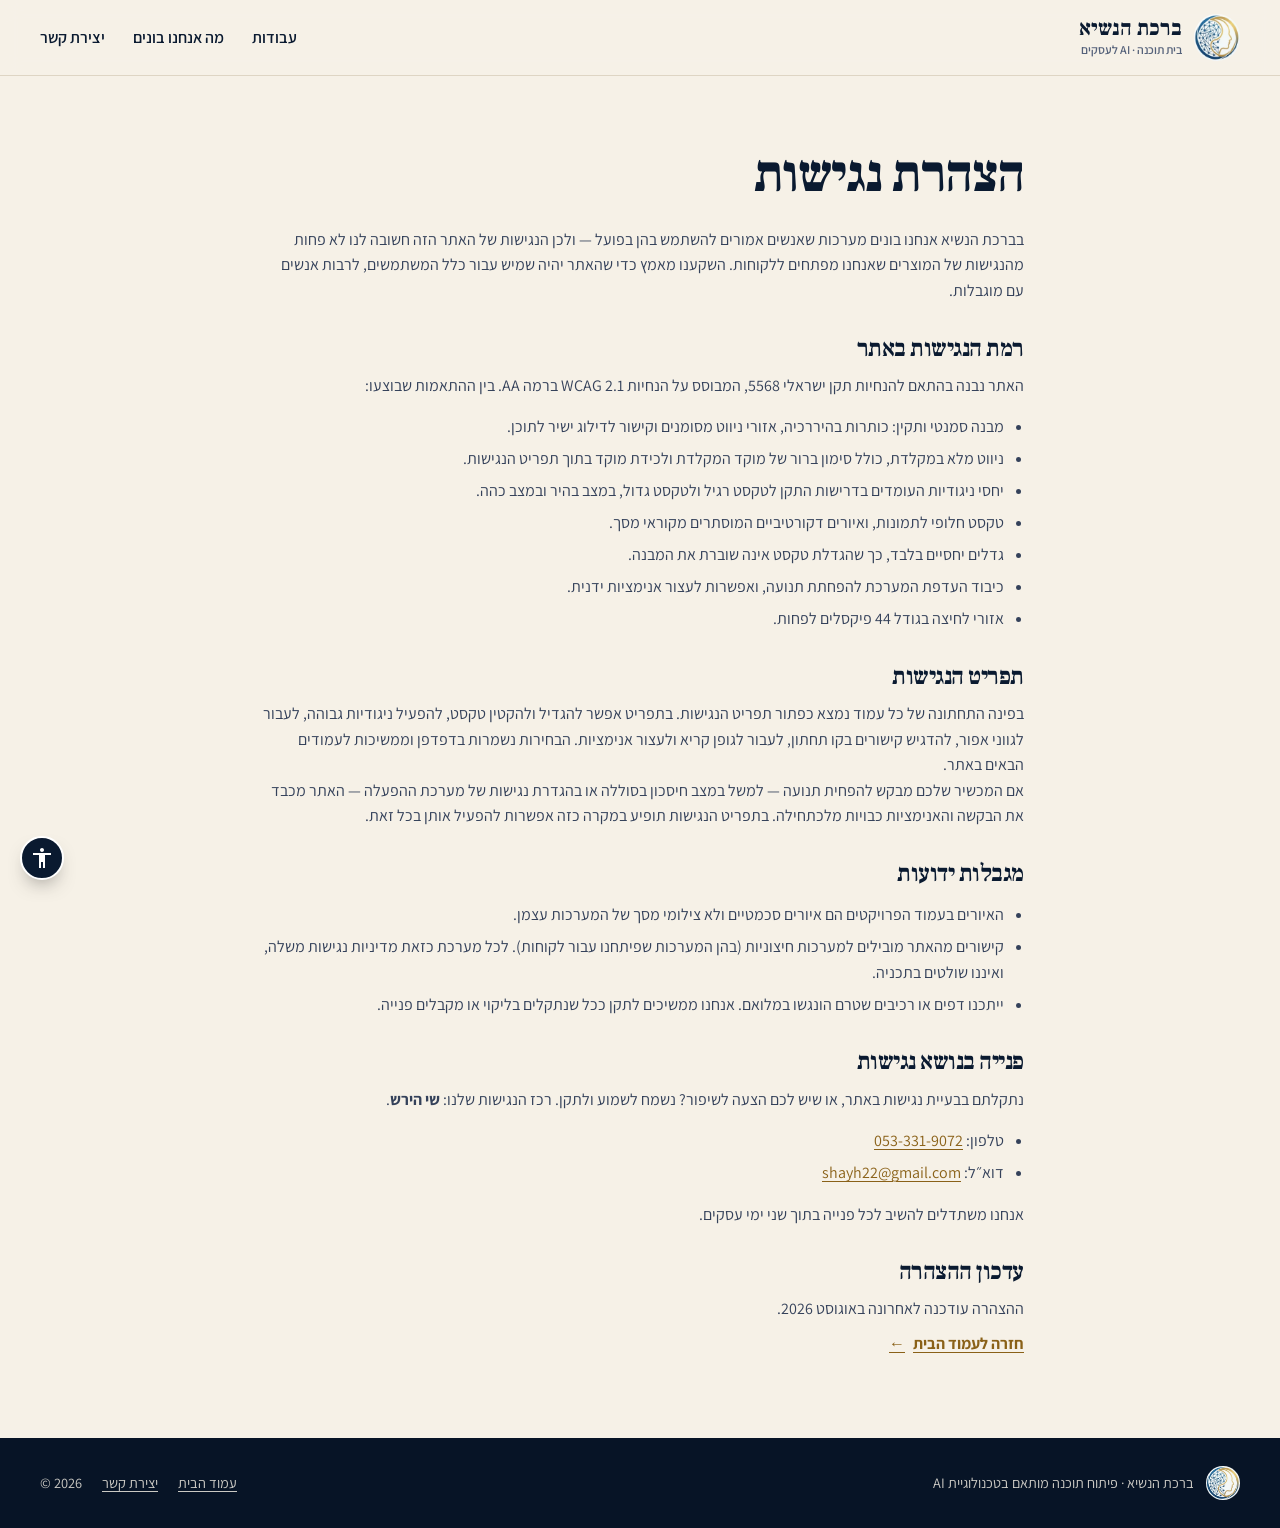
<file: accessibility.html>
<!doctype html>
<html lang="he" dir="rtl">
<head>
    <meta charset="utf-8">
    <meta name="viewport" content="width=device-width, initial-scale=1">
    <title>הצהרת נגישות — ברכת הנשיא</title>
    <meta name="description" content="הצהרת הנגישות של אתר ברכת הנשיא: רמת הנגישות באתר, ההתאמות שבוצעו, מגבלות ידועות ודרכי פנייה לרכז הנגישות.">
    <link rel="canonical" href="https://birkat-hanasi.co.il/accessibility.html">
    <meta name="robots" content="index, follow">

    <meta property="og:type" content="website">
    <meta property="og:locale" content="he_IL">
    <meta property="og:site_name" content="ברכת הנשיא">
    <meta property="og:title" content="הצהרת נגישות — ברכת הנשיא">
    <meta property="og:description" content="רמת הנגישות באתר, ההתאמות שבוצעו ודרכי פנייה לרכז הנגישות.">
    <meta property="og:url" content="https://birkat-hanasi.co.il/accessibility.html">
    <meta property="og:image" content="https://birkat-hanasi.co.il/og-image.png">
    <meta property="og:image:secure_url" content="https://birkat-hanasi.co.il/og-image.png">
    <meta property="og:image:type" content="image/png">
    <meta property="og:image:width" content="1200">
    <meta property="og:image:height" content="630">
    <meta name="twitter:card" content="summary_large_image">

    <link rel="icon" href="logo.webp" type="image/webp">
    <link rel="icon" href="logo.png" type="image/png" sizes="128x128">
    <link rel="apple-touch-icon" href="logo.webp">
    <meta name="theme-color" content="#0a1a30">

    <link rel="preconnect" href="https://fonts.googleapis.com">
    <link rel="preconnect" href="https://fonts.gstatic.com" crossorigin>
    <link href="https://fonts.googleapis.com/css2?family=Frank+Ruhl+Libre:wght@500;700;800;900&family=Assistant:wght@300;400;600;700&display=swap" rel="stylesheet">
    <link rel="stylesheet" href="styles.css?v=4">

    <script>
        (function () {
            var root = document.documentElement;
            try {
                var a = JSON.parse(localStorage.getItem('birkat.a11y') || '{}');
                window.__a11yPrefs = a;
                window.__a11yState = { size: a.size || 100 };
                /* an explicit "animations are welcome here" has to survive
                   into the drawer's state, or the next save would drop it */
                if (a.motion === false) window.__a11yState.motion = false;
                if (a.size && a.size !== 100) root.style.fontSize = a.size + '%';
                var flags = { contrast: 'a11y-contrast', grayscale: 'a11y-grayscale',
                              underline: 'a11y-underline', readable: 'a11y-readable',
                              motion: 'a11y-no-motion' };
                for (var k in flags) {
                    if (a[k]) { root.classList.add(flags[k]); window.__a11yState[k] = true; }
                }
            } catch (e) { window.__a11yPrefs = {}; window.__a11yState = { size: 100 }; }
        })();
    </script>
</head>
<body>

<a class="skip-link" href="#main">דילוג לתוכן המרכזי</a>

<header class="site-header">
    <div class="wrap">
        <a class="brand" href="index.html">
            <img src="logo.webp" alt="הלוגו של ברכת הנשיא" width="46" height="46">
            <span>
                <span class="brand-name">ברכת הנשיא</span>
                <span class="brand-tag">בית תוכנה · AI לעסקים</span>
            </span>
        </a>
        <nav class="site-nav" aria-label="ניווט ראשי">
            <a class="nav-link" href="index.html#work">עבודות</a>
            <a class="nav-link" href="index.html#services">מה אנחנו בונים</a>
            <a class="nav-link" href="index.html#contact">יצירת קשר</a>
        </nav>
    </div>
</header>

<main id="main" class="page">
    <div class="wrap">
        <h1>הצהרת נגישות</h1>

        <p>בברכת הנשיא אנחנו בונים מערכות שאנשים אמורים להשתמש בהן בפועל — ולכן הנגישות של האתר הזה חשובה לנו לא פחות מהנגישות של המוצרים שאנחנו מפתחים ללקוחות. השקענו מאמץ כדי שהאתר יהיה שמיש עבור כלל המשתמשים, לרבות אנשים עם מוגבלות.</p>

        <h2>רמת הנגישות באתר</h2>
        <p>האתר נבנה בהתאם להנחיות תקן ישראלי 5568, המבוסס על הנחיות <span dir="ltr">WCAG 2.1</span> ברמה <span dir="ltr">AA</span>. בין ההתאמות שבוצעו:</p>
        <ul>
            <li>מבנה סמנטי ותקין: כותרות בהיררכיה, אזורי ניווט מסומנים וקישור לדילוג ישיר לתוכן.</li>
            <li>ניווט מלא במקלדת, כולל סימון ברור של מוקד המקלדת ולכידת מוקד בתוך תפריט הנגישות.</li>
            <li>יחסי ניגודיות העומדים בדרישות התקן לטקסט רגיל ולטקסט גדול, במצב בהיר ובמצב כהה.</li>
            <li>טקסט חלופי לתמונות, ואיורים דקורטיביים המוסתרים מקוראי מסך.</li>
            <li>גדלים יחסיים בלבד, כך שהגדלת טקסט אינה שוברת את המבנה.</li>
            <li>כיבוד העדפת המערכת להפחתת תנועה, ואפשרות לעצור אנימציות ידנית.</li>
            <li>אזורי לחיצה בגודל 44 פיקסלים לפחות.</li>
        </ul>

        <h2>תפריט הנגישות</h2>
        <p>בפינה התחתונה של כל עמוד נמצא כפתור תפריט הנגישות. בתפריט אפשר להגדיל ולהקטין טקסט, להפעיל ניגודיות גבוהה, לעבור לגווני אפור, להדגיש קישורים בקו תחתון, לעבור לגופן קריא ולעצור אנימציות. הבחירות נשמרות בדפדפן וממשיכות לעמודים הבאים באתר.</p>
        <p>אם המכשיר שלכם מבקש להפחית תנועה — למשל במצב חיסכון בסוללה או בהגדרת נגישות של מערכת ההפעלה — האתר מכבד את הבקשה והאנימציות כבויות מלכתחילה. בתפריט הנגישות תופיע במקרה כזה אפשרות להפעיל אותן בכל זאת.</p>

        <h2>מגבלות ידועות</h2>
        <ul>
            <li>האיורים בעמוד הפרויקטים הם איורים סכמטיים ולא צילומי מסך של המערכות עצמן.</li>
            <li>קישורים מהאתר מובילים למערכות חיצוניות (בהן המערכות שפיתחנו עבור לקוחות). לכל מערכת כזאת מדיניות נגישות משלה, ואיננו שולטים בתכניה.</li>
            <li>ייתכנו דפים או רכיבים שטרם הונגשו במלואם. אנחנו ממשיכים לתקן ככל שנתקלים בליקוי או מקבלים פנייה.</li>
        </ul>

        <h2>פנייה בנושא נגישות</h2>
        <p>נתקלתם בבעיית נגישות באתר, או שיש לכם הצעה לשיפור? נשמח לשמוע ולתקן. רכז הנגישות שלנו: <strong>שי הירש</strong>.</p>
        <ul>
            <li>טלפון: <a href="tel:+972533319072" dir="ltr">053-331-9072</a></li>
            <li>דוא״ל: <a href="mailto:shayh22@gmail.com" dir="ltr">shayh22@gmail.com</a></li>
        </ul>
        <p>אנחנו משתדלים להשיב לכל פנייה בתוך שני ימי עסקים.</p>

        <h2>עדכון ההצהרה</h2>
        <p>ההצהרה עודכנה לאחרונה באוגוסט 2026.</p>

        <p><a class="back" href="index.html"><span>חזרה לעמוד הבית</span><span aria-hidden="true" dir="ltr">←</span></a></p>
    </div>
</main>

<footer class="site-footer">
    <div class="wrap">
        <div class="footer-brand">
            <img src="logo.webp" alt="" width="34" height="34">
            <span>ברכת הנשיא · פיתוח תוכנה מותאם בטכנולוגיית AI</span>
        </div>
        <nav aria-label="ניווט תחתון">
            <a href="index.html">עמוד הבית</a>
            <a href="index.html#contact">יצירת קשר</a>
            <span class="year">© 2026</span>
        </nav>
    </div>
</footer>

<button type="button" class="a11y-toggle" id="a11yToggle" data-a11y-open aria-expanded="false" aria-controls="a11yPanel" aria-label="תפריט נגישות" title="תפריט נגישות">
    <svg viewBox="0 0 24 24" aria-hidden="true" focusable="false"><path d="M12 2c1.1 0 2 .9 2 2s-.9 2-2 2-2-.9-2-2 .9-2 2-2zm9 7h-6v13h-2v-6h-2v6H9V9H3V7h18v2z"></path></svg>
</button>
<div class="a11y-scrim" id="a11yScrim" hidden></div>
<div class="a11y-panel" id="a11yPanel" role="dialog" aria-modal="true" aria-labelledby="a11yTitle">
    <div class="a11y-head">
        <h2 id="a11yTitle">תפריט נגישות</h2>
        <button type="button" class="a11y-close" id="a11yClose" aria-label="סגירת תפריט הנגישות">✕</button>
    </div>
    <div>
        <span class="a11y-label" id="a11ySizeLabel">גודל טקסט</span>
        <div class="a11y-size">
            <button type="button" data-a11y="font-down" aria-label="הקטנת גודל הטקסט">A−</button>
            <output id="a11ySize" for="a11ySizeLabel">100%</output>
            <button type="button" data-a11y="font-up" aria-label="הגדלת גודל הטקסט">A+</button>
        </div>
    </div>
    <button type="button" class="a11y-opt" data-a11y="contrast" aria-pressed="false">ניגודיות גבוהה</button>
    <button type="button" class="a11y-opt" data-a11y="grayscale" aria-pressed="false">גווני אפור</button>
    <button type="button" class="a11y-opt" data-a11y="underline" aria-pressed="false">הדגשת קישורים</button>
    <button type="button" class="a11y-opt" data-a11y="readable" aria-pressed="false">גופן קריא</button>
    <button type="button" class="a11y-opt" data-a11y="motion" aria-pressed="false">עצירת אנימציות</button>
    <div class="a11y-note" id="a11yMotionNote" hidden>
        <p>המכשיר שלך מבקש להפחית תנועה, ולכן האנימציות באתר כבויות.</p>
        <button type="button" class="a11y-reset" id="a11yMotionOn">הפעלת אנימציות בכל זאת</button>
    </div>
    <button type="button" class="a11y-reset" data-a11y="reset">איפוס הגדרות הנגישות</button>
</div>

<script src="a11y.js?v=4" defer></script>
<script src="header.js?v=4" defer></script>
</body>
</html>
</file>
<file: styles.css>
/* Birkat HaNasi — business site.
   Light is the base palette: every colour token is defined here, so a token
   can never be missing when the dark or high-contrast blocks don't apply.
   Sizes are in rem throughout, so the accessibility drawer's text-size
   control moves the whole document proportionally. */
:root {
    --bg-primary: #f6f1e7;
    --bg-card: #fffdf8;
    --bg-soft: #f0e9dc;
    --text-main: #0a1a30;
    --text-body: #34415a;
    --text-muted: #55627a;
    /* interactive gold carries text, so it is the AA-safe one; the lighter
       display gold is only ever used at large sizes */
    --accent: #8a6118;
    --accent-hover: #6f4d11;
    --accent-on: #ffffff;
    --accent-display: #a4741f;
    --accent-light: #f3ead8;
    --accent-border: #d9c9a4;
    --line: #ded5c4;
    --line-strong: #cabfa8;
    --heading: #0a1a30;
    --heading-strong: #071426;
    --band-bg: #0a1a30;
    --band-deep: #071426;
    --band-text: #f6f1e7;
    --band-muted: rgba(246, 241, 231, 0.82);
    --band-accent: #d8a63e;
    --band-line: rgba(246, 241, 231, 0.22);
    --mesh: #143a6b;
    --radius-md: 3px;
    --shadow-lg: 0 12px 28px -18px rgba(10, 26, 48, 0.55);
    --measure: 34rem;
}

@media (prefers-color-scheme: dark) {
    :root:not([data-theme="light"]) {
        --bg-primary: #0b1424;
        --bg-card: #101c30;
        --bg-soft: #14243c;
        --text-main: #eef2f7;
        --text-body: #cdd7e4;
        --text-muted: #9fadc0;
        --accent: #d8a63e;
        --accent-hover: #e8bb5c;
        --accent-on: #071426;
        --accent-display: #e0b355;
        --accent-light: #1a2942;
        --accent-border: #3a4c68;
        --line: #22334d;
        --line-strong: #2d4160;
        --heading: #eef2f7;
        --heading-strong: #ffffff;
        --band-bg: #06101d;
        --band-deep: #040b15;
        --mesh: #4d7bbd;
        --shadow-lg: 0 12px 28px -18px rgba(0, 0, 0, 0.9);
    }
}

*, *::before, *::after { box-sizing: border-box; }

html, body { overflow-x: clip; max-width: 100%; }

html { scroll-behavior: smooth; }

@media (prefers-reduced-motion: reduce) {
    html { scroll-behavior: auto; }
    /* .motion-forced marks a reader who asked for the animations back from
       the accessibility drawer, against their device's default */
    :root:not(.motion-forced) *,
    :root:not(.motion-forced) *::before,
    :root:not(.motion-forced) *::after {
        transition-duration: 0.01ms !important;
        animation-duration: 0.01ms !important;
    }
}

body {
    margin: 0;
    background: var(--bg-primary);
    color: var(--text-body);
    font-family: 'Assistant', 'Arial Hebrew', Arial, system-ui, sans-serif;
    font-size: 1rem;
    line-height: 1.6;
    -webkit-font-smoothing: antialiased;
}

img, svg, video { max-width: 100%; }

h1, h2, h3 {
    margin: 0;
    font-family: 'Frank Ruhl Libre', 'David Libre', Georgia, serif;
    color: var(--heading);
    line-height: 1.05;
    letter-spacing: -0.02em;
    text-wrap: balance;
}

p { margin: 0; text-wrap: pretty; }

a { color: var(--accent); text-decoration-thickness: 1px; text-underline-offset: 0.2em; }
a:hover { color: var(--accent-hover); }

:focus-visible {
    outline: 3px solid var(--accent);
    outline-offset: 3px;
    border-radius: 2px;
}

.skip-link {
    position: absolute;
    inset-inline-start: 1rem;
    top: -4rem;
    z-index: 200;
    padding: 0.75rem 1.25rem;
    background: var(--band-bg);
    color: var(--band-text);
    font-weight: 700;
    border-radius: var(--radius-md);
    transition: top 0.2s ease;
}
.skip-link:focus { top: 1rem; color: var(--band-text); }

.wrap {
    width: min(75rem, 100% - 2.5rem);
    margin-inline: auto;
}

.eyebrow {
    display: flex;
    align-items: center;
    gap: 0.75rem;
    font-size: 0.8rem;
    font-weight: 700;
    color: var(--accent);
}
.eyebrow::before {
    content: '';
    width: 2.75rem;
    height: 2px;
    background: var(--accent-display);
}

/* ---- buttons ------------------------------------------------------ */

.btn {
    display: inline-flex;
    align-items: center;
    justify-content: center;
    gap: 0.6rem;
    min-height: 3rem;
    padding: 0.75rem 1.5rem;
    border-radius: var(--radius-md);
    font-weight: 700;
    font-size: 1.05rem;
    text-decoration: none;
    border: 1px solid transparent;
    transition: background 0.2s ease, color 0.2s ease, transform 0.2s ease;
}
.btn svg { width: 1.3em; height: 1.3em; flex: 0 0 auto; }

.btn-primary {
    background: var(--accent);
    color: var(--accent-on);
}
.btn-primary:hover {
    background: var(--accent-hover);
    color: var(--accent-on);
    transform: translateY(-2px);
}

/* WhatsApp's own green carries the button, with ink dark enough to read on
   it — white text on #25D366 sits at 1.98:1 and fails the standard. */
.btn-whatsapp {
    background: #25d366;
    color: #05271a;
    box-shadow: 0 10px 24px -14px rgba(37, 211, 102, 0.9);
}
.btn-whatsapp:hover {
    background: #1ebe5b;
    color: #05271a;
    transform: translateY(-2px);
}
.btn-whatsapp svg { width: 1.35em; height: 1.35em; }
.a11y-contrast .btn-whatsapp { background: #ffffff; color: #000000; box-shadow: none; }

/* In the header the call to action is the mark alone, pinned to the far end
   of the logo's row. It keeps a 44px target and an accessible name. */
.wa-icon {
    display: inline-flex;
    align-items: center;
    justify-content: center;
    width: 2.75rem;
    height: 2.75rem;
    flex: 0 0 auto;
    border-radius: 50%;
    background: #25d366;
    color: #05271a;
    box-shadow: 0 8px 18px -10px rgba(37, 211, 102, 0.95);
    transition: transform 0.3s cubic-bezier(.34,1.56,.64,1), background 0.2s ease;
}
.wa-icon svg { width: 1.55rem; height: 1.55rem; display: block; }
.wa-icon:hover { background: #1ebe5b; color: #05271a; transform: translateY(-2px) scale(1.07); }
.wa-icon:active { transform: translateY(0) scale(0.97); }
.a11y-contrast .wa-icon {
    background: #ffffff;
    color: #000000;
    border: 2px solid #000000;
    box-shadow: none;
}

.btn-ghost {
    background: none;
    color: var(--text-main);
    border-color: var(--text-main);
}
.btn-ghost:hover { background: var(--accent-light); color: var(--accent); border-color: var(--accent); }

.btn-sm { min-height: 2.75rem; font-size: 0.95rem; padding: 0.5rem 1.1rem; }

/* ---- header ------------------------------------------------------- */

/* The header rides along with the reader — logo, nav and the WhatsApp mark
   together. It sits below the accessibility drawer and the opening logo in
   the stacking order, and tightens a little once it leaves the top. */
.site-header {
    position: sticky;
    top: 0;
    z-index: 90;
    border-bottom: 1px solid var(--line);
    background: var(--bg-primary);
    transition: box-shadow 0.3s ease;
}
@supports (backdrop-filter: blur(6px)) {
    .site-header {
        background: color-mix(in srgb, var(--bg-primary) 88%, transparent);
        backdrop-filter: blur(10px);
    }
}
.site-header.is-stuck { box-shadow: 0 12px 26px -22px rgba(10, 26, 48, 0.9); }
.site-header.is-stuck .wrap { padding-block: 0.55rem; }
.site-header.is-stuck .brand img { width: 2.35rem; height: 2.35rem; }

/* anchors land below the header instead of behind it */
:where(main, main [id]) { scroll-margin-top: 5.5rem; }
@media (max-width: 60rem) {
    :where(main, main [id]) { scroll-margin-top: 7.5rem; }
}
.site-header .wrap {
    transition: padding 0.3s ease;
    display: flex;
    flex-wrap: wrap;
    align-items: center;
    gap: 0.6rem 1.5rem;
    padding-block: 0.9rem;
}

.brand {
    display: flex;
    align-items: center;
    gap: 0.75rem;
    text-decoration: none;
    color: var(--text-main);
}
.brand img {
    width: 2.9rem;
    height: 2.9rem;
    border-radius: 50%;
    display: block;
}
.brand-name {
    display: block;
    font-family: 'Frank Ruhl Libre', 'David Libre', Georgia, serif;
    font-size: 1.35rem;
    font-weight: 800;
    line-height: 1.15;
}
.brand-tag {
    display: block;
    font-size: 0.75rem;
    font-weight: 600;
    color: var(--text-muted);
}

/* the brand's auto margin pushes the nav and the call to action to the far
   end; on narrow screens the nav drops to a second row of its own instead of
   disappearing */
.brand { margin-inline-end: auto; }
.site-nav { display: flex; align-items: center; gap: 1.75rem; order: 2; }
.header-actions { order: 3; display: flex; align-items: center; gap: 0.9rem; }
.site-nav a {
    color: var(--text-main);
    text-decoration: none;
    font-weight: 600;
    padding-block: 0.5rem;
}
.site-nav a:hover { color: var(--accent); }

@media (max-width: 60rem) {
    .site-nav {
        order: 4;
        width: 100%;
        gap: 1.25rem;
        padding-top: 0.5rem;
        border-top: 1px solid var(--line);
    }
}

/* ---- hero --------------------------------------------------------- */

.hero { position: relative; overflow: hidden; padding-block: clamp(2.5rem, 6vw, 5.5rem); }

.hero-mesh {
    position: absolute;
    inset-inline-start: -13rem;
    top: -2rem;
    width: 38rem;
    height: 38rem;
    opacity: 0.32;
    pointer-events: none;
}
@media (max-width: 60rem) {
    .hero-mesh { inset-inline-start: -9rem; top: 40%; width: 24rem; height: 24rem; opacity: 0.26; }
}

.hero-grid {
    position: relative;
    display: grid;
    grid-template-columns: 1.55fr 1fr;
    gap: clamp(1.75rem, 4vw, 3rem);
    align-items: end;
}
@media (max-width: 60rem) {
    .hero-grid { grid-template-columns: 1fr; align-items: start; }
}

.hero h1 {
    font-size: clamp(2.75rem, 7vw, 6rem);
    font-weight: 800;
    line-height: 0.95;
    margin-top: 1.5rem;
}
.hero h1 .flash { color: var(--accent-display); display: block; }

.hero-aside { display: flex; flex-direction: column; gap: 1.75rem; }
.hero-aside p { font-size: 1.15rem; color: var(--text-body); }
.hero-actions { display: flex; flex-direction: column; gap: 0.75rem; }

/* ---- running strip ------------------------------------------------ */

.strip {
    background: var(--band-bg);
    color: var(--band-text);
    padding-block: 1.1rem;
}
.strip .wrap {
    display: flex;
    align-items: center;
    flex-wrap: wrap;
    gap: 0.75rem 1.4rem;
}
.strip-label {
    font-size: 0.85rem;
    font-weight: 700;
    color: var(--band-accent);
    margin: 0;
}
.strip ul {
    display: flex;
    flex-wrap: wrap;
    align-items: center;
    gap: 0.6rem 1.2rem;
    margin: 0;
    padding: 0;
    list-style: none;
    font-family: 'Frank Ruhl Libre', 'David Libre', Georgia, serif;
    font-size: 1.3rem;
    font-weight: 700;
    color: var(--band-text);
}
/* the separator trails its item, so a line that wraps never opens with a
   stray dot */
.strip li:not(:last-child)::after {
    content: '·';
    color: var(--band-accent);
    margin-inline-start: 1.2rem;
}

/* ---- generic section ---------------------------------------------- */

.section { padding-block: clamp(3rem, 7vw, 5.5rem); }
.section-soft { background: var(--bg-soft); }

.section-head {
    display: flex;
    flex-direction: column;
    align-items: flex-start;
    gap: 0.75rem;
    margin-bottom: 2.5rem;
}
.section-head h2 { font-size: clamp(2rem, 4.2vw, 3.4rem); font-weight: 800; }
.section-head p { max-width: 38rem; color: var(--text-muted); font-size: 1.1rem; }

/* ---- services ----------------------------------------------------- */

.services {
    display: grid;
    grid-template-columns: repeat(2, minmax(0, 1fr));
    gap: 0;
    border-top: 1px solid var(--line);
}
@media (max-width: 48rem) {
    .services { grid-template-columns: 1fr; }
}
.service {
    display: flex;
    gap: 1.25rem;
    padding: 1.9rem 0;
    border-bottom: 1px solid var(--line);
}
.services .service:nth-child(odd) { padding-inline-end: 2.5rem; border-inline-end: 1px solid var(--line); }
.services .service:nth-child(even) { padding-inline-start: 2.5rem; }
@media (max-width: 48rem) {
    .services .service:nth-child(odd),
    .services .service:nth-child(even) {
        padding-inline: 0;
        border-inline-end: 0;
    }
}
.service svg { width: 1.75rem; height: 1.75rem; flex: 0 0 auto; margin-top: 0.25rem; color: var(--accent); }
.service h3 { font-size: 1.4rem; font-weight: 700; margin-bottom: 0.4rem; }
.service p { color: var(--text-muted); }

/* ---- projects ----------------------------------------------------- */

.project {
    display: grid;
    grid-template-columns: 4rem minmax(0, 1fr) 15rem;
    gap: clamp(1.25rem, 3vw, 2.5rem);
    align-items: center;
    padding-block: 2.25rem;
    border-top: 1px solid var(--line-strong);
}
.project:last-of-type { border-bottom: 1px solid var(--line-strong); }
@media (max-width: 62rem) {
    .project { grid-template-columns: 3rem minmax(0, 1fr); }
    .project-art { grid-column: 1 / -1; }
}
@media (max-width: 34rem) {
    .project { grid-template-columns: 1fr; gap: 1rem; }
}

.project-num {
    font-family: 'Frank Ruhl Libre', 'David Libre', Georgia, serif;
    font-size: clamp(2rem, 4vw, 2.9rem);
    font-weight: 800;
    line-height: 1;
    color: var(--accent);
    align-self: start;
}
.project-body { display: flex; flex-direction: column; gap: 0.6rem; align-self: start; }
.project-body h3 { font-size: clamp(1.5rem, 3vw, 2.15rem); font-weight: 800; }
.project-kind {
    font-size: 0.85rem;
    font-weight: 700;
    color: var(--accent);
}
.project-body p { color: var(--text-body); }
.project-link {
    align-self: start;
    display: inline-flex;
    align-items: center;
    gap: 0.5rem;
    min-height: 2.75rem;
    font-weight: 700;
    color: var(--text-main);
    text-decoration: none;
    border-bottom: 2px solid var(--accent);
}
.project-link:hover { color: var(--accent); border-color: var(--accent); }
.project-link .arrow { direction: ltr; }

/* the screenshots are phone captures, so they sit in a device-shaped frame
   rather than a full-width card */
.project-art {
    margin: 0;
    justify-self: center;
    width: min(13rem, 100%);
    padding: 0.5rem;
    background: var(--bg-card);
    border: 1px solid var(--line);
    border-radius: 1.35rem;
    box-shadow: var(--shadow-lg);
}
.project-art img {
    display: block;
    width: 100%;
    height: auto;
    border-radius: 0.95rem;
}

/* ---- process ------------------------------------------------------ */

.steps {
    display: grid;
    grid-template-columns: repeat(3, minmax(0, 1fr));
    gap: clamp(1.5rem, 4vw, 3rem);
}
@media (max-width: 55rem) { .steps { grid-template-columns: 1fr; } }
.step { border-top: 3px solid var(--text-main); padding-top: 1.25rem; }
.step:first-child { border-top-color: var(--accent-display); }
.step-num {
    display: block;
    font-family: 'Frank Ruhl Libre', 'David Libre', Georgia, serif;
    font-size: 1.9rem;
    font-weight: 800;
    color: var(--text-main);
}
.step:first-child .step-num { color: var(--accent); }
.step h3 { font-size: 1.45rem; font-weight: 700; margin: 0.5rem 0 0.6rem; }
.step p { color: var(--text-muted); }

/* ---- contact ------------------------------------------------------ */

.contact {
    background: var(--band-bg);
    color: var(--band-text);
    padding-block: clamp(3rem, 6vw, 5rem);
}
.contact .wrap {
    display: grid;
    grid-template-columns: 1.35fr 1fr;
    gap: clamp(2rem, 5vw, 3.5rem);
    align-items: center;
}
@media (max-width: 60rem) { .contact .wrap { grid-template-columns: 1fr; } }
.contact h2 {
    color: var(--band-text);
    font-size: clamp(2rem, 5vw, 3.75rem);
    font-weight: 800;
    margin-bottom: 1rem;
}
.contact-lead { color: var(--band-muted); font-size: 1.15rem; max-width: 34rem; }
.contact-actions { display: flex; flex-direction: column; gap: 1.1rem; }
.contact .btn-whatsapp { font-size: 1.2rem; min-height: 3.5rem; }
.contact-list {
    display: flex;
    flex-direction: column;
    gap: 0.6rem;
    margin: 0;
    padding-top: 1.1rem;
    border-top: 1px solid var(--band-line);
}
.contact-list div { display: flex; align-items: baseline; gap: 0.6rem; }
.contact-list dt { font-weight: 700; color: var(--band-accent); }
.contact-list dd { margin: 0; }
.contact-list a { color: var(--band-text); direction: ltr; unicode-bidi: isolate; }
.contact-list a:hover { color: var(--band-accent); }

/* ---- footer ------------------------------------------------------- */

.site-footer {
    background: var(--band-deep);
    color: var(--band-muted);
    padding-block: 1.75rem;
    font-size: 0.9rem;
}
.site-footer .wrap {
    display: flex;
    flex-wrap: wrap;
    align-items: center;
    justify-content: space-between;
    gap: 1rem 1.75rem;
}
.footer-brand { display: flex; align-items: center; gap: 0.75rem; }
.footer-brand img { width: 2.1rem; height: 2.1rem; border-radius: 50%; display: block; }
.site-footer nav { display: flex; flex-wrap: wrap; align-items: center; gap: 1.25rem; }
.site-footer a { color: var(--band-muted); }
.site-footer a:hover { color: var(--band-accent); }
.site-footer .year { direction: ltr; }

/* ---- inner page (accessibility statement) ------------------------- */

.page { padding-block: clamp(2.5rem, 6vw, 4.5rem); }
.page .wrap { width: min(48rem, 100% - 2.5rem); }
.page h1 { font-size: clamp(2rem, 5vw, 3.25rem); font-weight: 800; margin-bottom: 1.5rem; }
.page h2 { font-size: 1.5rem; font-weight: 700; margin: 2rem 0 0.75rem; }
.page p, .page li { color: var(--text-body); }
.page ul { padding-inline-start: 1.25rem; display: flex; flex-direction: column; gap: 0.4rem; }
.page .back { display: inline-flex; align-items: center; gap: 0.5rem; min-height: 2.75rem; font-weight: 700; }

/* ---- opening logo ------------------------------------------------- */

.intro {
    position: fixed;
    inset: 0;
    z-index: 300;
    display: flex;
    align-items: center;
    justify-content: center;
}
.intro-bg {
    position: absolute;
    inset: 0;
    background: var(--bg-primary);
}
.intro img {
    position: relative;
    width: min(45vw, 15rem);
    height: auto;
    border-radius: 50%;
}
/* the header keeps the logo's place while the big one is still flying to it */
.intro-playing .brand img { visibility: hidden; }

@media (prefers-reduced-motion: reduce) {
    :root:not(.motion-forced) .intro { display: none; }
    :root:not(.motion-forced) .intro-playing .brand img { visibility: visible; }
}
.a11y-no-motion .intro { display: none; }
.a11y-no-motion .brand img { visibility: visible; }

/* ---- motion -------------------------------------------------------
   Everything below is opt-in: the head script adds .motion-ready only when
   the reader has not asked for less motion, so without it (or without JS)
   the page renders complete and still. */

/* What moves in, and from where. These live as plain selectors rather than a
   class the script adds, so the first paint already has them hidden — no
   flash of content that then jumps. The list is wrapped in :where() so it
   carries no specificity of its own and .in below always wins. */
.motion-ready :where(.hero .eyebrow, .hero h1, .hero-aside p, .hero-actions, .strip li,
    .section-head, .service, .project, .step,
    .contact h2, .contact-lead, .contact-actions) {
    opacity: 0;
    transform: translateY(1.5rem);
}
.motion-ready :where(.section-head) { transform: translateX(1.75rem); }

.motion-ready .in {
    opacity: 1;
    transform: none;
    transition:
        opacity 0.75s cubic-bezier(.2,.7,.3,1),
        transform 0.75s cubic-bezier(.2,.7,.3,1);
    /* the opening logo holds the stage for a beat before the hero arrives */
    transition-delay: calc(var(--d, 0s) + var(--intro-hold, 0s));
}

/* the mesh turns once every two minutes — movement you notice only if you
   stay and look */
.motion-ready .hero-mesh { animation: mesh-drift 150s linear infinite; }
.motion-ready .hero-mesh circle { animation: node-breathe 6s ease-in-out infinite; }
.motion-ready .hero-mesh circle:nth-child(2n) { animation-delay: 1.4s; }
.motion-ready .hero-mesh circle:nth-child(3n) { animation-delay: 2.9s; }

@keyframes mesh-drift {
    to { transform: rotate(360deg); }
}
@keyframes node-breathe {
    0%, 100% { opacity: 0.55; }
    50% { opacity: 1; }
}

/* a project row arrives as a whole: the text from the start edge, the phone
   from the other side. The float lives on the image, so it cannot fight the
   entrance transform on the frame. */
.motion-ready .project .project-body,
.motion-ready .project .project-art {
    opacity: 0;
    transition:
        opacity 0.7s cubic-bezier(.2,.7,.3,1) 0.1s,
        transform 0.7s cubic-bezier(.2,.7,.3,1) 0.1s;
}
.motion-ready .project .project-body { transform: translateX(1.75rem); }
.motion-ready .project .project-art { transform: translateX(-1.75rem) rotate(-2deg); }
.motion-ready .project.in .project-body,
.motion-ready .project.in .project-art { opacity: 1; transform: none; }

.motion-ready .project-art img { animation: float 7s ease-in-out infinite; }
.motion-ready .project:nth-of-type(even) .project-art img { animation-delay: -3.5s; }
.project-art { transition: transform 0.35s cubic-bezier(.2,.7,.3,1), box-shadow 0.35s ease; }
.project-art:hover {
    transform: translateY(-0.5rem) rotate(-1.5deg) scale(1.03);
    box-shadow: 0 22px 40px -22px rgba(10, 26, 48, 0.7);
}
@keyframes float {
    0%, 100% { transform: translateY(-0.25rem); }
    50% { transform: translateY(0.25rem); }
}

/* the rule over each step draws itself in */
.motion-ready .step { border-top-color: transparent; position: relative; }
.motion-ready .step::before {
    content: '';
    position: absolute;
    top: -3px;
    inset-inline-start: 0;
    width: 100%;
    height: 3px;
    background: var(--text-main);
    transform: scaleX(0);
    transform-origin: right;
    transition: transform 0.7s cubic-bezier(.2,.7,.3,1) var(--d, 0s);
}
.motion-ready .step:first-child::before { background: var(--accent-display); }
.motion-ready .step.in::before { transform: scaleX(1); }

/* the number arrives a touch after its row */
.motion-ready .project .project-num {
    transform: scale(0.7) rotate(-8deg);
    transition: transform 0.6s cubic-bezier(.34,1.56,.64,1) 0.2s;
}
.motion-ready .project.in .project-num { transform: none; }

/* small, everyday feedback */
.btn:active { transform: translateY(1px) scale(0.99); }
.brand img { transition: transform 0.4s cubic-bezier(.34,1.56,.64,1), width 0.3s ease, height 0.3s ease; }
.brand:hover img { transform: rotate(-10deg) scale(1.06); }
.project-link .arrow { transition: transform 0.25s ease; }
.project-link:hover .arrow { transform: translateX(-0.35rem); }
.service svg { transition: transform 0.4s cubic-bezier(.34,1.56,.64,1); }
.service:hover svg { transform: scale(1.15) rotate(-6deg); }
.site-nav .nav-link { position: relative; }
.site-nav .nav-link::after {
    content: '';
    position: absolute;
    inset-inline-start: 0;
    bottom: 0.25rem;
    width: 100%;
    height: 2px;
    background: var(--accent-display);
    transform: scaleX(0);
    transform-origin: right;
    transition: transform 0.3s cubic-bezier(.2,.7,.3,1);
}
.site-nav .nav-link:hover::after,
.site-nav .nav-link:focus-visible::after { transform: scaleX(1); }

/* the main call to action sends out a quiet ring every few seconds, and
   stops the moment anyone reaches for it */
.motion-ready .btn-pulse { position: relative; }
.motion-ready .btn-pulse::after {
    content: '';
    position: absolute;
    inset: 0;
    border-radius: inherit;
    border: 2px solid #25d366;
    animation: ring 4.5s ease-out infinite;
    pointer-events: none;
}
.motion-ready .btn-pulse:hover::after,
.motion-ready .btn-pulse:focus-visible::after { animation: none; opacity: 0; }
@keyframes ring {
    0% { transform: scale(1); opacity: 0.9; }
    22%, 100% { transform: scale(1.14); opacity: 0; }
}

@media (prefers-reduced-motion: reduce) {
    .motion-ready:not(.motion-forced) .hero-mesh,
    .motion-ready:not(.motion-forced) .hero-mesh circle,
    .motion-ready:not(.motion-forced) .project-art img,
    .motion-ready:not(.motion-forced) .btn-pulse::after { animation: none; }
}
.a11y-no-motion :where(.hero .eyebrow, .hero h1, .hero-aside p, .hero-actions, .strip li,
    .section-head, .service, .project, .step,
    .contact h2, .contact-lead, .contact-actions) { opacity: 1 !important; transform: none !important; }
.a11y-no-motion .step { border-top-color: var(--text-main); }
.a11y-no-motion .step:first-child { border-top-color: var(--accent-display); }
.a11y-no-motion .step::before,
.a11y-no-motion .btn-pulse::after { display: none; }
.a11y-no-motion .project-num,
.a11y-no-motion .project-body,
.a11y-no-motion .project-art { transform: none !important; opacity: 1 !important; }
.a11y-no-motion .project-art img { animation: none; }

/* ---- accessibility drawer ----------------------------------------
   Reused from the stories site so both properties behave the same way. */

.a11y-underline a { text-decoration: underline !important; }

.a11y-readable body,
.a11y-readable h1,
.a11y-readable h2,
.a11y-readable h3,
.a11y-readable .brand-name,
.a11y-readable .strip ul,
.a11y-readable .project-num,
.a11y-readable .step-num {
    font-family: Arial, 'Assistant', system-ui, sans-serif !important;
    letter-spacing: normal;
}

/* filters go on the content blocks, never the root: a filter on an ancestor
   makes it the containing block for fixed children, which would strand the
   drawer and the accessibility button mid-page */
.a11y-grayscale header,
.a11y-grayscale main,
.a11y-grayscale footer { filter: grayscale(1); }

.a11y-contrast {
    --bg-primary: #ffffff;
    --bg-card: #ffffff;
    --bg-soft: #ffffff;
    --text-main: #000000;
    --text-body: #000000;
    --text-muted: #1a1a1a;
    --accent: #0000cc;
    --accent-hover: #000099;
    --accent-on: #ffffff;
    --accent-display: #0000cc;
    --accent-light: #ffffff;
    --accent-border: #000000;
    --line: #000000;
    --line-strong: #000000;
    --heading: #000000;
    --heading-strong: #000000;
    --band-bg: #000000;
    --band-deep: #000000;
    --band-text: #ffffff;
    --band-muted: #ffffff;
    --band-accent: #ffff00;
    --band-line: #ffffff;
    --mesh: #000000;
    --shadow-lg: none;
}
.a11y-contrast .project-art,
.a11y-contrast .btn { border-width: 2px; border-color: currentColor; }
.a11y-contrast .hero-mesh { opacity: 0.15; }

.a11y-no-motion *,
.a11y-no-motion *::before,
.a11y-no-motion *::after {
    transition: none !important;
    animation: none !important;
    scroll-behavior: auto !important;
}

.a11y-toggle {
    position: fixed;
    bottom: 1.25rem;
    left: 1.25rem;
    z-index: 101;
    width: 44px;
    height: 44px;
    display: flex;
    align-items: center;
    justify-content: center;
    padding: 0;
    background: var(--band-bg);
    color: #ffffff;
    border: 2px solid #ffffff;
    border-radius: 50%;
    cursor: pointer;
    box-shadow: 0 10px 22px -12px rgba(0, 0, 0, 0.8);
    transition: background 0.2s ease, transform 0.2s ease;
}
.a11y-toggle:hover { background: var(--accent); transform: translateY(-3px); }
.a11y-toggle:focus-visible { outline: 3px solid var(--accent); outline-offset: 3px; }
.a11y-toggle svg { width: 24px; height: 24px; fill: currentColor; display: block; }

.a11y-scrim { position: fixed; inset: 0; background: rgba(10, 26, 48, 0.55); z-index: 110; }

.a11y-panel {
    position: fixed;
    top: 0;
    bottom: 0;
    left: 0;
    z-index: 120;
    width: min(20rem, 88vw);
    display: flex;
    flex-direction: column;
    gap: 0.6rem;
    padding: 1.25rem;
    overflow-y: auto;
    background: var(--bg-card);
    border-right: 1px solid var(--line);
    box-shadow: var(--shadow-lg);
    /* closed: off-canvas and out of the tab order, without hidden's
       transition-killing display:none */
    visibility: hidden;
    transform: translateX(-100%);
    transition: transform 0.25s ease, visibility 0s linear 0.25s;
}
.a11y-panel.open {
    visibility: visible;
    transform: translateX(0);
    transition: transform 0.25s ease, visibility 0s;
}

.a11y-head {
    display: flex;
    align-items: center;
    justify-content: space-between;
    gap: 0.5rem;
    padding-bottom: 0.75rem;
    border-bottom: 1px solid var(--line);
}
.a11y-head h2 { font-size: 1.15rem; font-weight: 700; color: var(--heading-strong); }

.a11y-close {
    width: 36px;
    height: 36px;
    flex: 0 0 auto;
    background: none;
    border: 1px solid var(--line);
    border-radius: 9px;
    color: var(--text-muted);
    font: inherit;
    cursor: pointer;
}
.a11y-close:hover { background: var(--accent-light); color: var(--accent); }

.a11y-label { display: block; font-size: 0.8rem; font-weight: 600; color: var(--text-muted); margin-bottom: 0.4rem; }
.a11y-size { display: flex; align-items: center; gap: 0.5rem; }
.a11y-size button {
    flex: 1;
    direction: ltr;   /* keep "A+" from rendering as "+A" under RTL */
    min-height: 44px;
    background: var(--bg-soft);
    border: 1px solid var(--line);
    border-radius: var(--radius-md);
    color: var(--text-main);
    font: inherit;
    font-weight: 700;
    cursor: pointer;
}
.a11y-size button:hover:not(:disabled) { background: var(--accent-light); border-color: var(--accent-border); color: var(--accent); }
.a11y-size button:disabled { opacity: 0.45; cursor: not-allowed; }
.a11y-size output {
    min-width: 3.5rem;
    text-align: center;
    font-weight: 700;
    font-variant-numeric: tabular-nums;
    direction: ltr;
    unicode-bidi: isolate;
    color: var(--text-main);
}

.a11y-opt {
    display: flex;
    align-items: center;
    justify-content: space-between;
    gap: 0.6rem;
    width: 100%;
    min-height: 44px;
    padding: 0.55rem 0.85rem;
    background: var(--bg-soft);
    border: 1px solid var(--line);
    border-radius: var(--radius-md);
    color: var(--text-main);
    font: inherit;
    font-weight: 600;
    text-align: start;
    cursor: pointer;
    transition: background 0.15s ease, border-color 0.15s ease;
}
.a11y-opt:hover { background: var(--accent-light); border-color: var(--accent-border); }
.a11y-opt::after {
    content: '';
    flex: 0 0 auto;
    width: 34px;
    height: 20px;
    border-radius: 999px;
    background: var(--line);
    box-shadow: inset 0 0 0 2px var(--line);
    transition: background 0.15s ease;
}
.a11y-opt[aria-pressed="true"] { border-color: var(--accent-border); color: var(--accent); }
.a11y-opt[aria-pressed="true"]::after { background: var(--accent); }

.a11y-note {
    display: flex;
    flex-direction: column;
    gap: 0.5rem;
    padding: 0.75rem 0.85rem;
    background: var(--accent-light);
    border: 1px solid var(--accent-border);
    border-radius: var(--radius-md);
}
.a11y-note p { font-size: 0.85rem; line-height: 1.5; color: var(--text-body); }
.a11y-note .a11y-reset { margin-top: 0; border-style: solid; color: var(--accent); }

.a11y-reset {
    min-height: 44px;
    margin-top: 0.4rem;
    background: none;
    border: 1px dashed var(--line);
    border-radius: var(--radius-md);
    color: var(--text-muted);
    font: inherit;
    font-weight: 600;
    cursor: pointer;
}
.a11y-reset:hover { border-color: var(--accent-border); color: var(--accent); }

.a11y-panel button:focus-visible { outline: 3px solid var(--accent); outline-offset: 2px; }

@media (max-width: 35rem) {
    .a11y-toggle { bottom: 1rem; left: 1rem; }
}

/* ==== 2026-11 refresh: audiences, portfolio grid, about + FAQ, quick contact ==== */

.btn svg { width: 1.2rem; height: 1.2rem; flex: 0 0 auto; }
.hero-actions-row { display: flex; flex-wrap: wrap; gap: 0.75rem; }
.hero-actions-row .btn { flex: 1 1 12rem; }
.hero-actions-row a[href^="tel:"] span { direction: ltr; unicode-bidi: isolate; }

/* header: phone number beside the WhatsApp mark */
.header-phone {
    display: inline-flex;
    align-items: center;
    gap: 0.45rem;
    color: var(--text-main);
    font-weight: 700;
    text-decoration: none;
    min-height: 2.75rem;
}
.header-phone svg { width: 1.15rem; height: 1.15rem; color: var(--accent); }
.header-phone span { direction: ltr; unicode-bidi: isolate; }
.header-phone:hover { color: var(--accent); }
@media (max-width: 40rem) {
    .header-phone span { display: none; }
    .site-nav { gap: 1rem; font-size: 0.92rem; overflow-x: auto; flex-wrap: nowrap; white-space: nowrap; }
    .site-header .wrap { padding-block: 0.6rem; }
}

/* the names strip is a label, not a heading */
.strip-label { margin: 0; color: var(--band-accent); }

/* ---- who it's for ------------------------------------------------- */

.who-grid {
    display: grid;
    grid-template-columns: repeat(4, minmax(0, 1fr));
    gap: 1.25rem;
}
@media (max-width: 66rem) { .who-grid { grid-template-columns: repeat(2, minmax(0, 1fr)); } }
@media (max-width: 36rem) { .who-grid { grid-template-columns: 1fr; } }
.who-card {
    display: flex;
    flex-direction: column;
    gap: 0.75rem;
    padding: 1.5rem;
    background: var(--bg-card);
    border: 1px solid var(--line);
    border-radius: var(--radius-md);
}
.who-card > svg { width: 2rem; height: 2rem; color: var(--accent); }
.who-card h3 { font-size: 1.35rem; font-weight: 800; }
.who-card ul { margin: 0; padding-inline-start: 1.1rem; display: flex; flex-direction: column; gap: 0.45rem; color: var(--text-body); flex: 1; }
.who-link, .card-cta {
    display: inline-flex;
    align-items: center;
    gap: 0.45rem;
    font-weight: 700;
    color: var(--accent);
    text-decoration: none;
    min-height: 2.75rem;
}
.who-link:hover { color: var(--accent-hover); text-decoration: underline; }

/* ---- portfolio: one featured system, then a grid ---------------- */

.project--featured {
    grid-template-columns: minmax(0, 1fr) 16rem;
    border-top: 0;
    border-bottom: 1px solid var(--line-strong);
    padding-top: 0;
    margin-bottom: 2rem;
}
.project--featured:last-of-type { border-bottom: 1px solid var(--line-strong); }
.project--featured .project-body h3 { font-size: clamp(1.8rem, 3.5vw, 2.6rem); }
.project--featured .project-body p:not(.project-kind) { font-size: 1.1rem; max-width: 40rem; }
@media (max-width: 62rem) {
    .project--featured { grid-template-columns: 1fr; }
    .project--featured .project-art { grid-column: auto; }
}

.work-filters { display: flex; flex-wrap: wrap; gap: 0.5rem; margin-bottom: 1.25rem; }
.filter {
    font: inherit;
    font-weight: 600;
    min-height: 2.6rem;
    padding: 0.4rem 1.1rem;
    border-radius: 999px;
    border: 1px solid var(--line-strong);
    background: var(--bg-card);
    color: var(--text-main);
    cursor: pointer;
}
.filter[aria-pressed="true"] { background: var(--text-main); color: var(--bg-primary); border-color: var(--text-main); }
.filter:focus-visible { outline: 3px solid var(--accent); outline-offset: 2px; }

.work-grid {
    list-style: none;
    margin: 0;
    padding: 0;
    display: grid;
    grid-template-columns: repeat(3, minmax(0, 1fr));
    gap: 1.5rem;
}
@media (max-width: 62rem) { .work-grid { grid-template-columns: repeat(2, minmax(0, 1fr)); } }
@media (max-width: 36rem) { .work-grid { grid-template-columns: 1fr; } }
.card[hidden] { display: none; }
.card-link {
    display: flex;
    flex-direction: column;
    height: 100%;
    background: var(--bg-card);
    border: 1px solid var(--line);
    border-radius: var(--radius-md);
    overflow: hidden;
    color: var(--text-main);
    text-decoration: none;
    transition: border-color 0.2s ease, transform 0.2s ease;
}
.card-link:hover { border-color: var(--accent); transform: translateY(-3px); color: var(--text-main); }
.card-link:focus-visible { outline: 3px solid var(--accent); outline-offset: 3px; }
.card-shot {
    display: block;
    aspect-ratio: 4 / 3;
    overflow: hidden;
    background: var(--bg-soft);
    border-bottom: 1px solid var(--line);
}
.card-shot img { width: 100%; height: 100%; object-fit: cover; object-position: top; display: block; }
.card-body { display: flex; flex-direction: column; gap: 0.4rem; padding: 1.1rem 1.25rem 1.25rem; flex: 1; }
.card-kind { font-size: 0.85rem; font-weight: 700; color: var(--accent); }
.card-title { font-family: 'Frank Ruhl Libre', 'David Libre', Georgia, serif; font-size: 1.5rem; font-weight: 800; line-height: 1.2; }
.card-desc { color: var(--text-body); flex: 1; }
.card-cta { margin-top: 0.25rem; }

.tools-title { font-size: 1.35rem; font-weight: 700; margin: 2.75rem 0 1rem; }
.tools {
    list-style: none;
    margin: 0;
    padding: 0;
    display: grid;
    grid-template-columns: repeat(3, minmax(0, 1fr));
    gap: 1rem;
}
@media (max-width: 62rem) { .tools { grid-template-columns: 1fr; } }
.tools a {
    display: flex;
    align-items: center;
    gap: 1rem;
    padding: 0.75rem;
    background: var(--bg-card);
    border: 1px solid var(--line);
    border-radius: var(--radius-md);
    color: var(--text-main);
    text-decoration: none;
    height: 100%;
}
.tools a:hover { border-color: var(--accent); color: var(--text-main); }
.tools img { width: 4rem; height: 4rem; object-fit: cover; object-position: top; border-radius: 0.6rem; border: 1px solid var(--line); flex: 0 0 auto; }
.tools strong { display: block; font-size: 1.05rem; }
.tools span span { color: var(--text-muted); font-size: 0.95rem; }

.mid-cta {
    margin-top: 2.75rem;
    display: flex;
    flex-wrap: wrap;
    align-items: center;
    justify-content: space-between;
    gap: 1rem 2rem;
    padding: 1.5rem 1.75rem;
    background: var(--band-bg);
    color: var(--band-text);
    border-radius: var(--radius-md);
}
.mid-cta p { margin: 0; font-family: 'Frank Ruhl Libre', 'David Libre', Georgia, serif; font-size: clamp(1.4rem, 3vw, 1.9rem); font-weight: 800; color: var(--band-text); }

/* ---- about + FAQ -------------------------------------------------- */

.about {
    display: grid;
    grid-template-columns: minmax(0, 1fr) minmax(0, 1.1fr);
    gap: clamp(2rem, 5vw, 4rem);
    align-items: start;
}
@media (max-width: 60rem) { .about { grid-template-columns: 1fr; } }
.about h2 { font-size: clamp(1.8rem, 3.6vw, 2.8rem); font-weight: 800; margin-bottom: 1rem; }
.about p { color: var(--text-body); font-size: 1.1rem; margin-bottom: 0.9rem; max-width: 36rem; }
.about-place { font-weight: 700; color: var(--accent) !important; }
.faq-title { font-size: 1.6rem !important; }
.faq-item { border-top: 1px solid var(--line); }
.faq-item:last-child { border-bottom: 1px solid var(--line); }
.faq-item summary {
    cursor: pointer;
    list-style: none;
    display: flex;
    justify-content: space-between;
    align-items: center;
    gap: 1rem;
    padding-block: 1rem;
    min-height: 2.75rem;
}
.faq-item summary::-webkit-details-marker { display: none; }
.faq-item summary::after { content: '+'; font-size: 1.5rem; font-weight: 700; color: var(--accent); line-height: 1; }
.faq-item[open] summary::after { content: '−'; }
.faq-item summary:focus-visible { outline: 3px solid var(--accent); outline-offset: 2px; }
.faq-item h3 { font-size: 1.15rem; font-weight: 700; margin: 0; font-family: inherit; }
.faq-item p { color: var(--text-body); padding-bottom: 1rem; margin: 0; }

/* ---- sticky quick-contact bar on phones -------------------------- */

.mobile-bar { display: none; }
@media (max-width: 40rem) {
    .mobile-bar {
        position: fixed;
        inset: auto 0 0 0;
        z-index: 80;
        display: grid;
        grid-template-columns: 1fr 1fr;
        gap: 0.5rem;
        padding: 0.5rem 0.75rem calc(0.5rem + env(safe-area-inset-bottom, 0px));
        background: var(--bg-primary);
        border-top: 1px solid var(--line);
        box-shadow: 0 -10px 24px -20px rgba(10, 26, 48, 0.8);
    }
    .mobile-bar a {
        display: inline-flex;
        align-items: center;
        justify-content: center;
        gap: 0.5rem;
        min-height: 3rem;
        border-radius: var(--radius-md);
        font-weight: 700;
        text-decoration: none;
        border: 1px solid var(--line-strong);
        color: var(--text-main);
    }
    .mobile-bar svg { width: 1.2rem; height: 1.2rem; }
    .mobile-bar .mobile-bar-wa { background: #25d366; color: #05271a; border-color: #25d366; }
    body { padding-bottom: 4.5rem; }
    .a11y-toggle { bottom: 5.25rem !important; }
}

/* ---- LeadPal back office gallery (desktop screenshots) ----------- */

.backoffice { margin: 0 0 2.75rem; }
.backoffice-head { margin-bottom: 1.25rem; }
.backoffice-head h3 { font-size: clamp(1.35rem, 2.6vw, 1.75rem); font-weight: 800; margin-bottom: 0.4rem; }
.backoffice-head p { color: var(--text-muted); max-width: 44rem; }
.backoffice-grid {
    display: grid;
    grid-template-columns: repeat(2, minmax(0, 1fr));
    gap: 1.25rem;
}
.bo-shot--main { grid-column: 1 / -1; }
@media (max-width: 48rem) { .backoffice-grid { grid-template-columns: 1fr; } }
.bo-shot { margin: 0; min-width: 0; }
.bo-shot img {
    display: block;
    width: 100%;
    height: auto;
    border-radius: var(--radius-md);
    border: 1px solid var(--line-strong);
    box-shadow: var(--shadow-lg);
    background: var(--bg-card);
}
.bo-shot figcaption { margin-top: 0.6rem; font-size: 0.95rem; color: var(--text-muted); }
</file>
